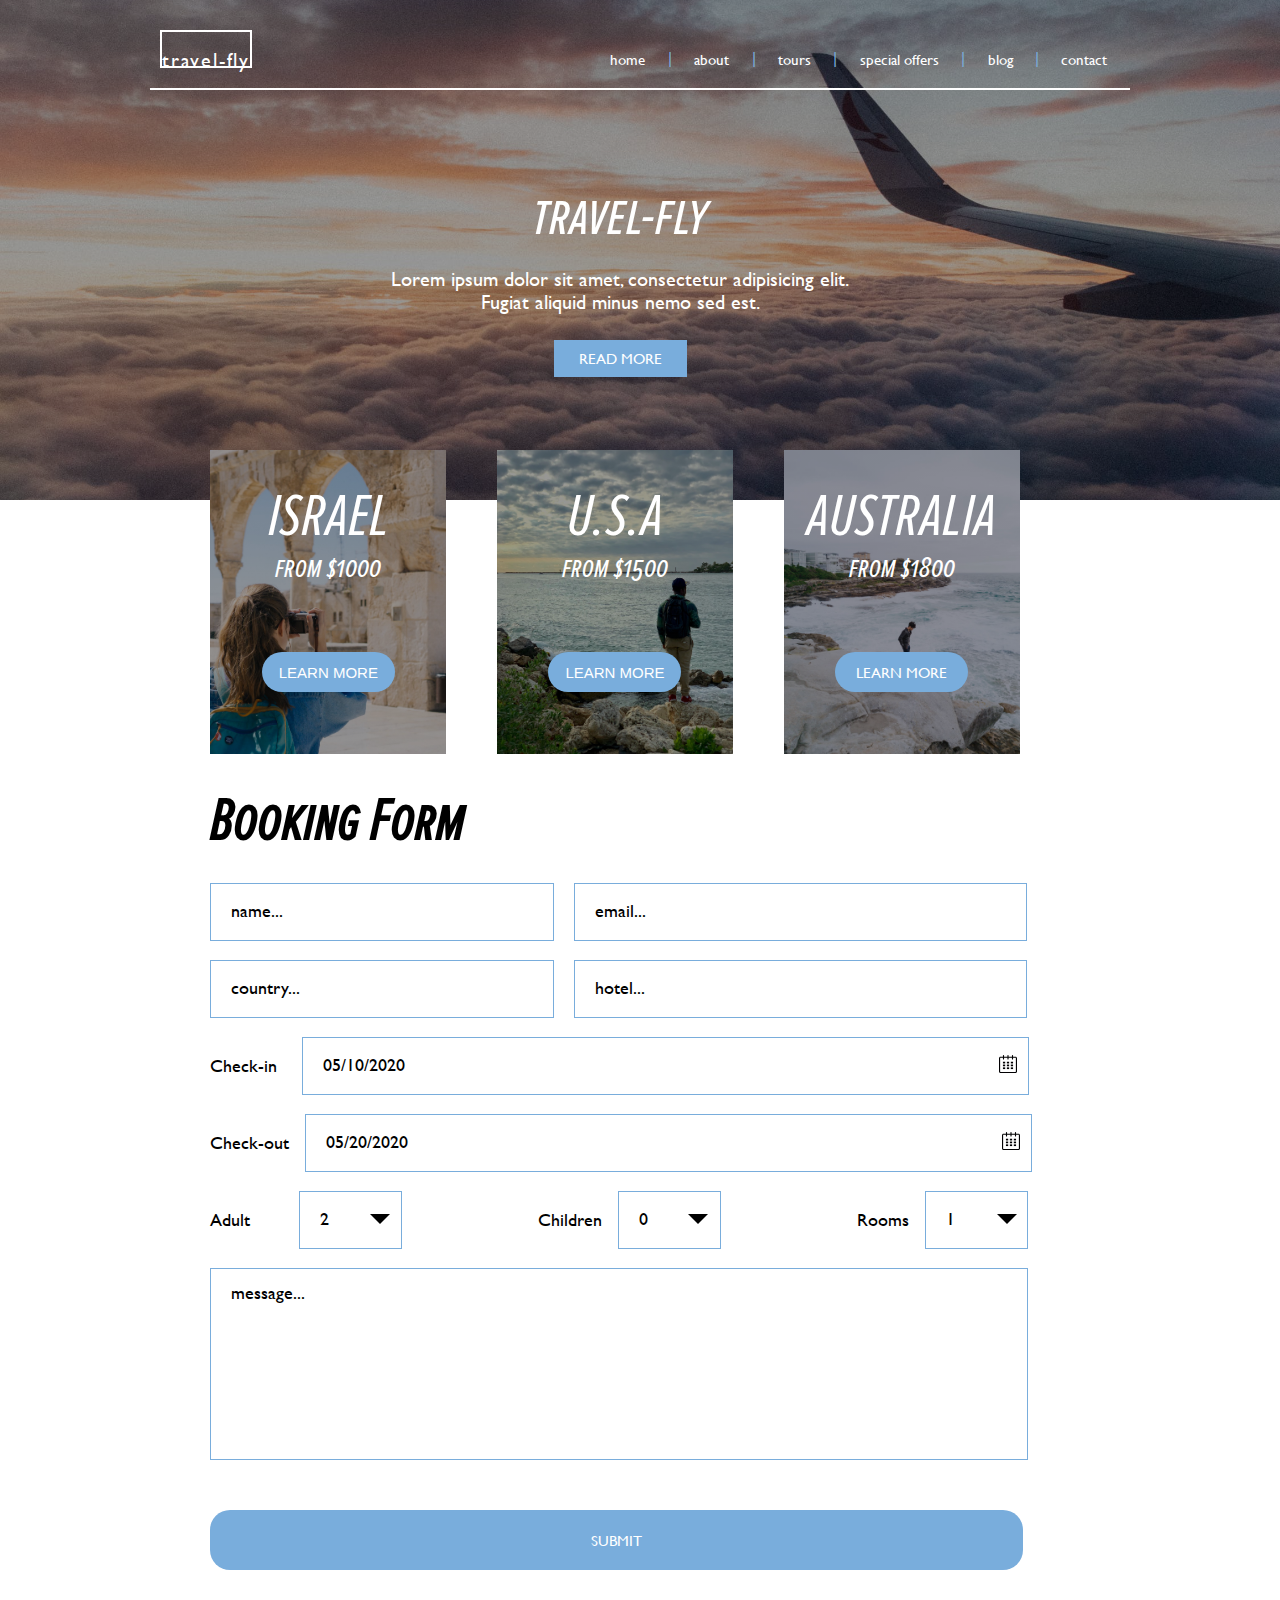
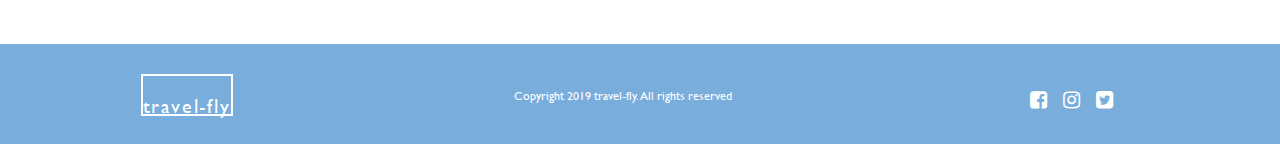
<file: index.html>
<!DOCTYPE html>
<html lang="en">
<head>
    <meta charset="UTF-8">
    <meta http-equiv="X-UA-Compatible" content="IE=edge">
    <meta name="viewport" content="width=device-width, initial-scale=1.0">
    <title>Home</title>
    <link rel="stylesheet" href="css/styles.css">
    <link rel="stylesheet" href="https://cdnjs.cloudflare.com/ajax/libs/font-awesome/4.7.0/css/font-awesome.min.css">
</head>
<body>
    <div class="hero">
        <nav>
            <div class="logo"><p>travel-fly</p></div>
            <div class="links">
                <a href="index.html">home</a><span class="line">  | </span><a href="about.html">about</a> <span class="line"> | </span> <a href="tours.html">tours</a> <span class="line"> | </span> <a href="#">special offers</a> <span class="line"> | </span> <a href="#">blog</a> <span class="line"> | </span> <a href="#">contact</a>
            </div>
        </nav>
        <div class="homeText">
        <p class="title">travel-fly</p>
        <p class="homesentence">Lorem ipsum dolor sit amet, consectetur adipisicing elit. 
            <br>Fugiat aliquid minus nemo sed est.</p>
        <a href="#" class="homeButton">READ MORE</a>
        </div>
    </div>
    <section class="promo-tours">
        <div class="promoIsrael">
            <p class="place">ISRAEL</p>
            <p class="price">from $1000</p>
            <a href="israel.html"><button class="tourButton">LEARN MORE</button></a>
        </div>
        <div class="promoUSA">
            <p class="place">U.S.A</p>
            <p class="price">from $1500</p>
            <a href="usa.html"><button class="tourButton">LEARN MORE</button></a>
        </div>
        <div class="promoAustralia">
            <p class="place">AUSTRALIA</p>
            <p class="price">from $1800</p>
            <a href="australia.html"><button class="tourButton">LEARN MORE</button></a>
        </div>
    </section>
    <section class="booking-form">
        <form class="form">
        <div>
        <h1>Booking Form</h1>
        </div>
        <div class="first-inputs">
            <div>
            <input class="inputname" type="text" placeholder="name...">
            </div>
            <div>
            <input class="inputemail" type="text" placeholder="email...">
            </div>
        </div>
        <br>
        <div class="first-inputs">
            <div>
            <input class="inputname" type="text" placeholder="country...">
            </div>
            <div>
            <input class="inputemail" type="text" placeholder="hotel...">
            </div>
        </div>
        <br>
        <div class="check">
            <div class="checkText">Check-in</div>
            <div>
                <input class="checkInput" type="text" placeholder="05/10/2020">
                <img src="images/calendar.svg" alt="">
                
            </div>
        </div>
        <br>
        <div class="checkout">
            <div class="checkoutText">Check-out</div>
            <div>
                <input class="checkoutInput" type="text" placeholder="05/20/2020">
                <img src="images/calendar.svg" alt="">
            </div>
        </div>
        <br>
        <div class="triple">
            <div class="adult">
            <div class="adultText">Adult</div>
            <input class="adultInput" type="text" placeholder="2">
            <img src="images/down-arrow.svg" alt="">
            </div>
            <div class="children">
                <div class="childrenText">Children</div>
                <input class="childrenInput" type="text" placeholder="0">
                <img src="images/down-arrow.svg" alt="">
                </div>
                <div class="rooms">
                    <div class="roomsText">Rooms</div>
                    <input class="roomsInput" type="text" placeholder="1">
                    <img src="images/down-arrow.svg" alt="">
                    </div>
        </div>
        <br>
        <div class="message">
            <input class="messageInput" type="text" placeholder="message...">
            </div>
            <div>
                <button class="submit">SUBMIT</button>
            </div>
        </form>
    </section>
    <footer>
        <div class="logofoot"><p>travel-fly</p></div>
        <div class="footerText">Copyright 2019 travel-fly.  All rights reserved</div>
        <div class="socials">
            <div class="facebook"><i class="fa fa-facebook-square"></i></div>
            <div class="instagram"><i class="fa fa-instagram"></i></div>
            <div class="twitter"><i class="fa fa-twitter-square"></i></div>
      
        </div>
        
    </footer>
</body>
</html>
</file>
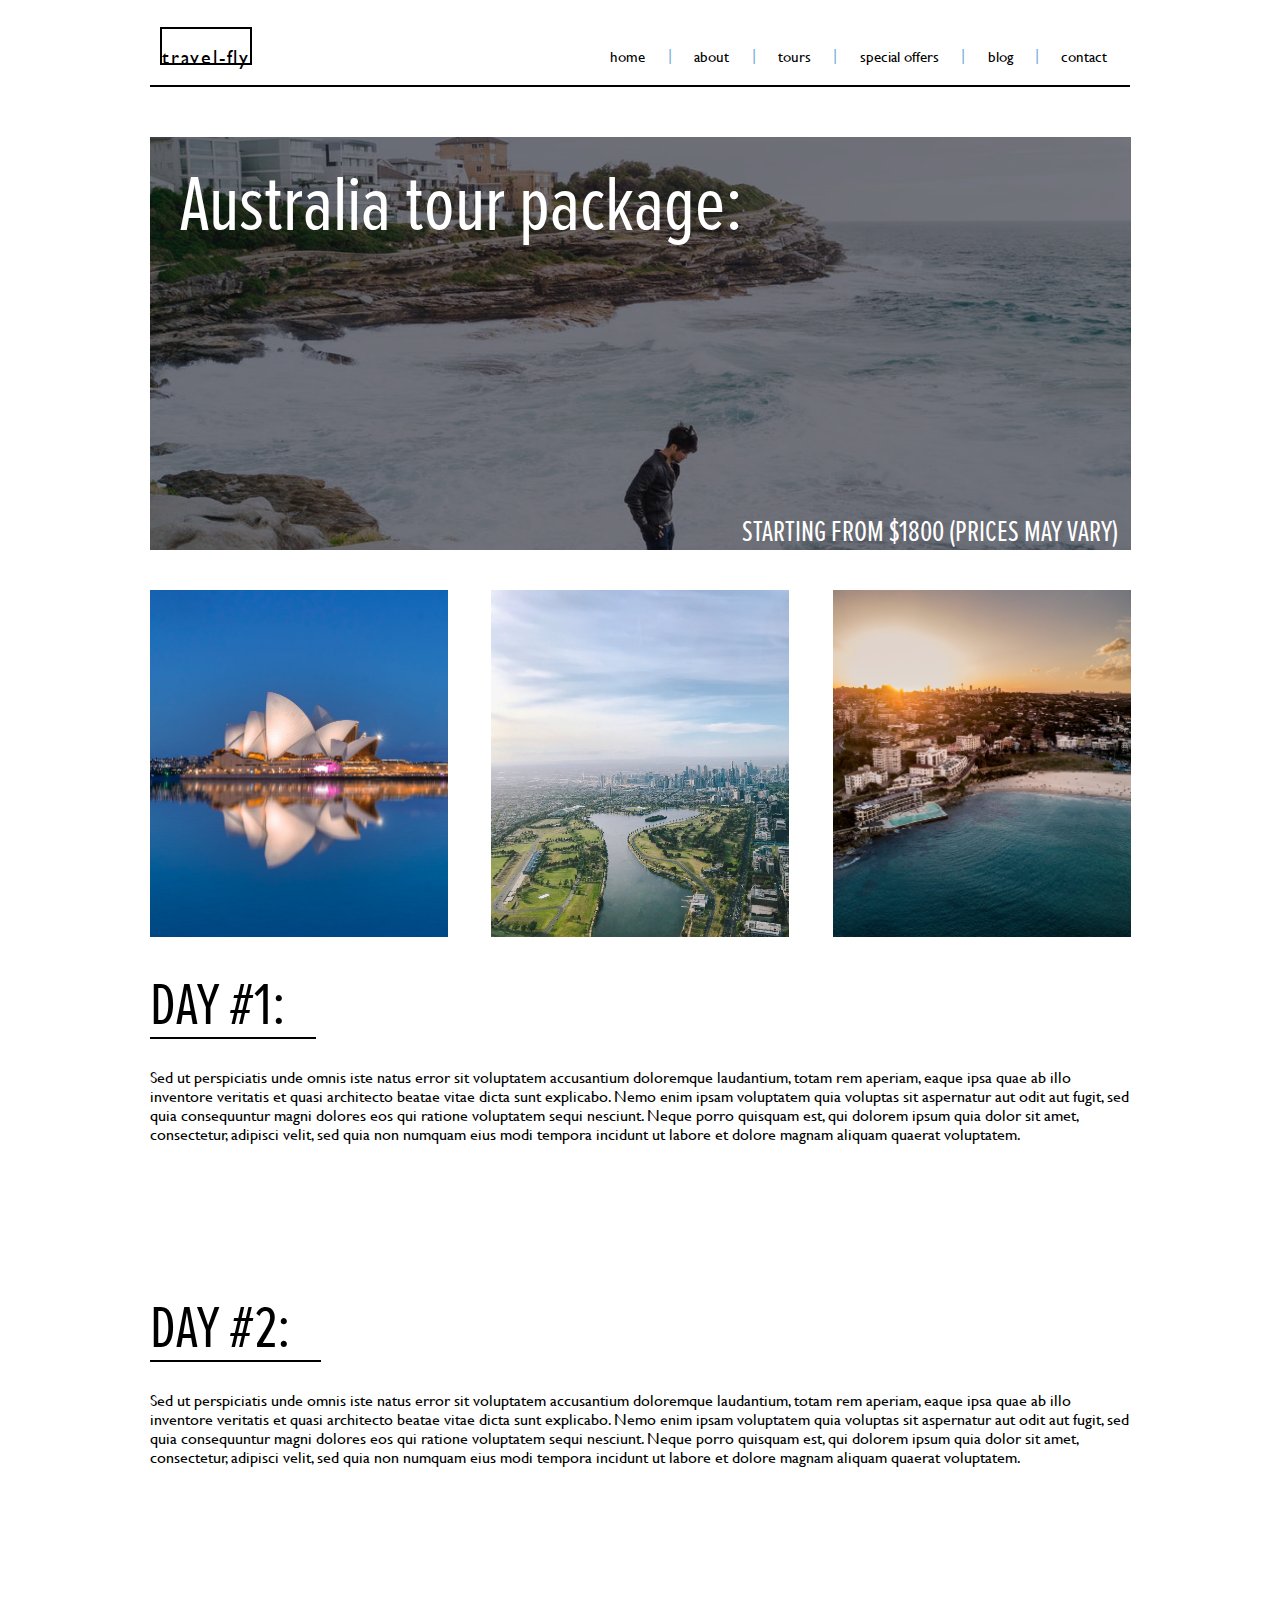
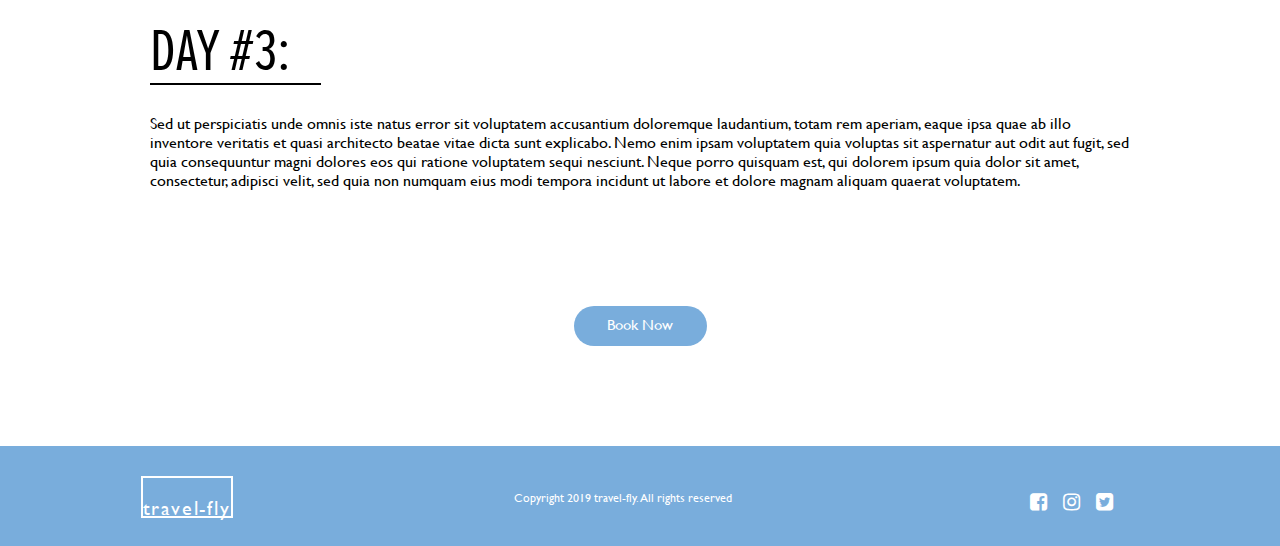
<file: australia.html>
<!DOCTYPE html>
<html lang="en">
<head>
    <meta charset="UTF-8">
    <meta http-equiv="X-UA-Compatible" content="IE=edge">
    <meta name="viewport" content="width=device-width, initial-scale=1.0">
    <title>Australia Tour</title>
    <link rel="stylesheet" href="css/styles.css">
    <link rel="stylesheet" href="https://cdnjs.cloudflare.com/ajax/libs/font-awesome/4.7.0/css/font-awesome.min.css">
</head>
<body>
    <nav class="navabout">
        <div class="logoabout"><p>travel-fly</p></div>
        <div class="linksabout">
            <a href="index.html">home</a><span class="linea">  | </span><a href="about.html">about</a> <span class="linea"> | </span> <a href="tours.html">tours</a> <span class="linea"> | </span> <a href="#">special offers</a> <span class="linea"> | </span> <a href="#">blog</a> <span class="linea"> | </span> <a href="#">contact</a>
        </div>
    </nav>

    <div class="alltours">

    <div class="australia">
        <span class="title">Australia tour package:</span>
        <span class="pricing">Starting From $1800 (prices may vary)</span>
    </div>

    <div class="threepics">
        <div class="ausOne"></div>
        <div class="ausTwo"></div>
        <div class="ausThree"></div>
    </div>

    <div class="dayText">
        <h1>Day #1:</h1>
        <p>Sed ut perspiciatis unde omnis iste natus error sit voluptatem accusantium doloremque laudantium, totam rem aperiam, eaque ipsa quae ab illo inventore veritatis et quasi architecto beatae vitae dicta sunt explicabo. Nemo enim ipsam voluptatem quia voluptas sit aspernatur aut odit aut fugit, sed quia consequuntur magni dolores eos qui ratione voluptatem sequi nesciunt. Neque porro quisquam est, qui dolorem ipsum quia dolor sit amet, consectetur, adipisci velit, sed quia non numquam eius modi tempora incidunt ut labore et dolore magnam aliquam quaerat voluptatem. </p>
    </div>
    <div class="dayText">
        <h1>Day #2:</h1>
        <p>Sed ut perspiciatis unde omnis iste natus error sit voluptatem accusantium doloremque laudantium, totam rem aperiam, eaque ipsa quae ab illo inventore veritatis et quasi architecto beatae vitae dicta sunt explicabo. Nemo enim ipsam voluptatem quia voluptas sit aspernatur aut odit aut fugit, sed quia consequuntur magni dolores eos qui ratione voluptatem sequi nesciunt. Neque porro quisquam est, qui dolorem ipsum quia dolor sit amet, consectetur, adipisci velit, sed quia non numquam eius modi tempora incidunt ut labore et dolore magnam aliquam quaerat voluptatem. </p>
    </div>
    <div class="dayText">
        <h1>Day #3:</h1>
        <p>Sed ut perspiciatis unde omnis iste natus error sit voluptatem accusantium doloremque laudantium, totam rem aperiam, eaque ipsa quae ab illo inventore veritatis et quasi architecto beatae vitae dicta sunt explicabo. Nemo enim ipsam voluptatem quia voluptas sit aspernatur aut odit aut fugit, sed quia consequuntur magni dolores eos qui ratione voluptatem sequi nesciunt. Neque porro quisquam est, qui dolorem ipsum quia dolor sit amet, consectetur, adipisci velit, sed quia non numquam eius modi tempora incidunt ut labore et dolore magnam aliquam quaerat voluptatem. </p>
    </div>
   
    <div class="toursBottomButton"><span class="buttonText">Book Now</span></div>

    </div>


    <footer>
        <div class="logofoot"><p>travel-fly</p></div>
        <div class="footerText">Copyright 2019 travel-fly.  All rights reserved</div>
        <div class="socials">
            <div class="facebook"><i class="fa fa-facebook-square"></i></div>
            <div class="instagram"><i class="fa fa-instagram"></i></div>
            <div class="twitter"><i class="fa fa-twitter-square"></i></div>
      
        </div>
        
    </footer>
</body>
</html>
</file>
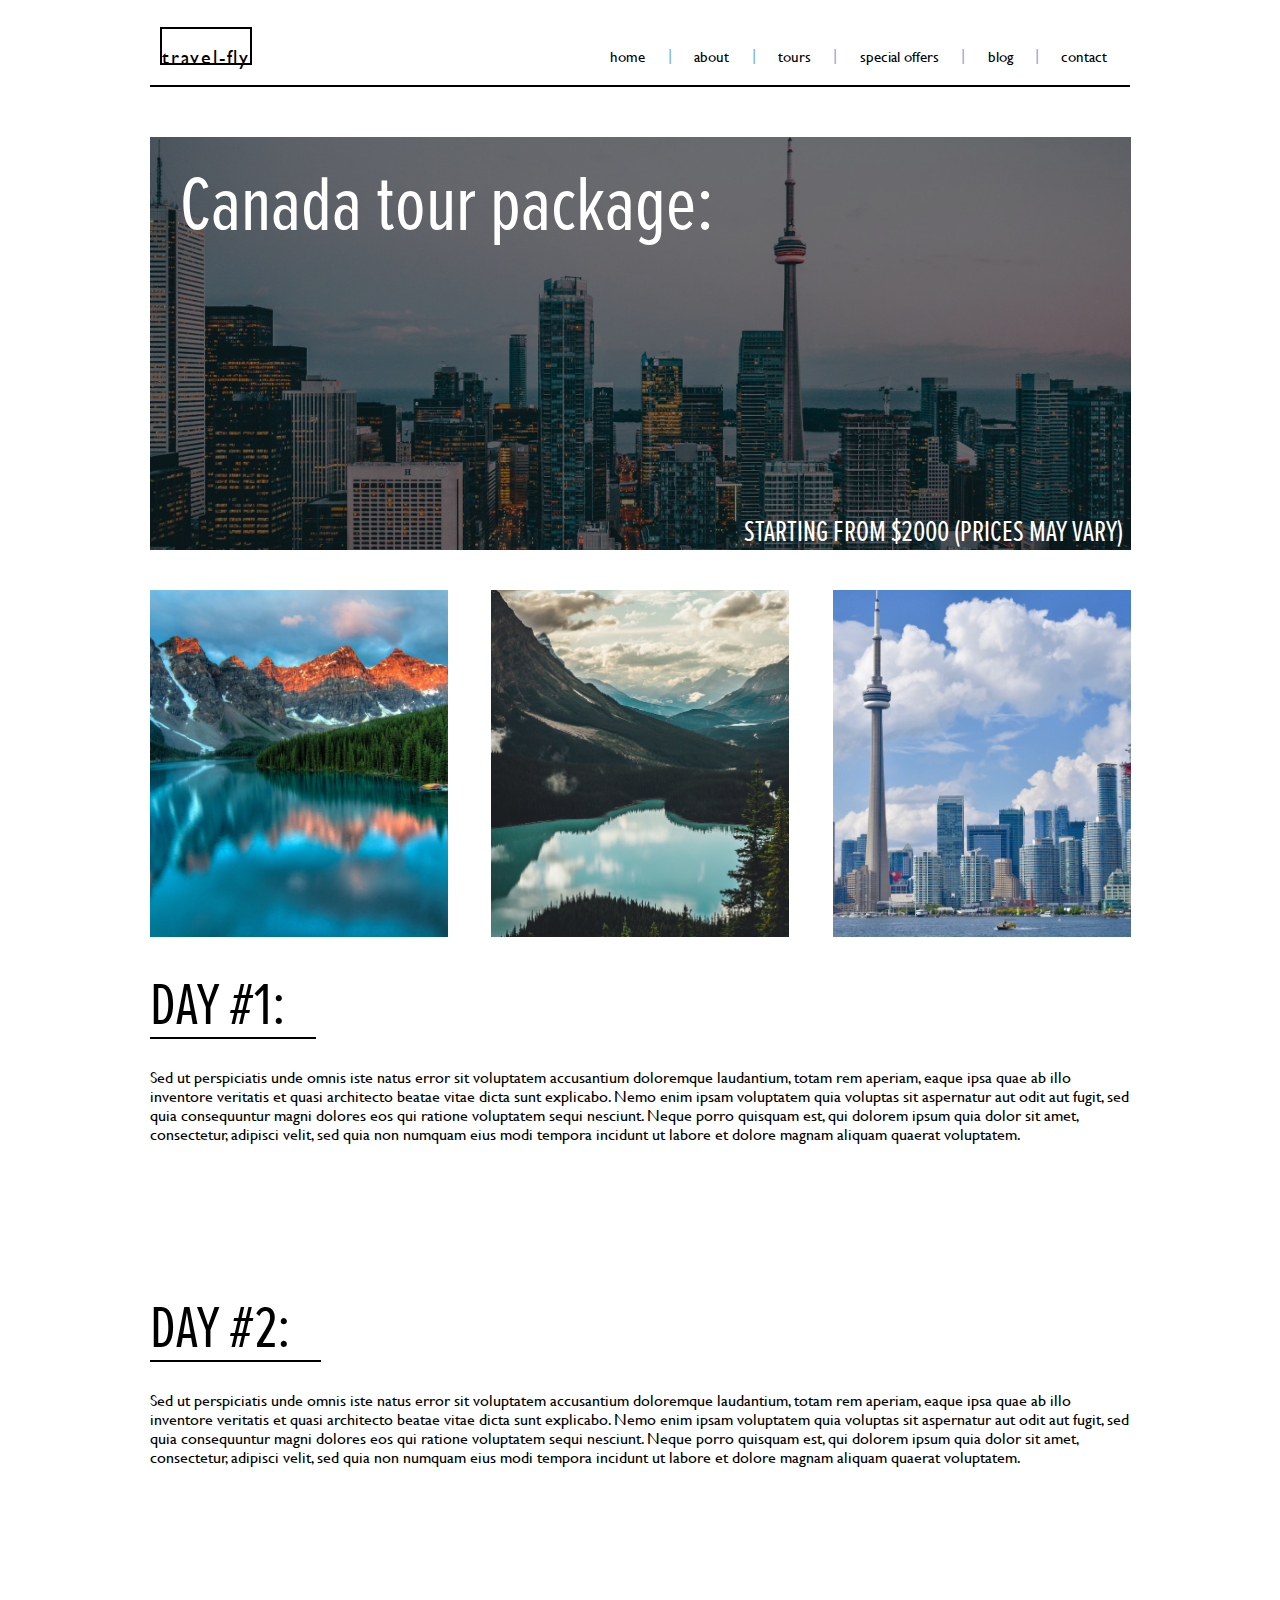
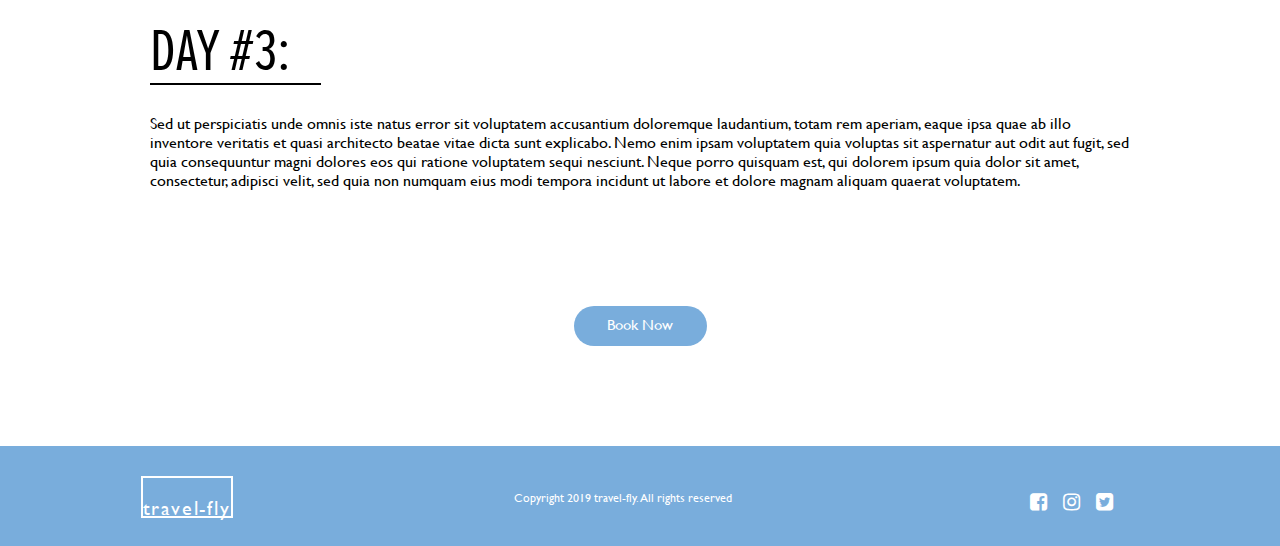
<file: canada.html>
<!DOCTYPE html>
<html lang="en">
<head>
    <meta charset="UTF-8">
    <meta http-equiv="X-UA-Compatible" content="IE=edge">
    <meta name="viewport" content="width=device-width, initial-scale=1.0">
    <title>Canada Tour</title>
    <link rel="stylesheet" href="css/styles.css">
    <link rel="stylesheet" href="https://cdnjs.cloudflare.com/ajax/libs/font-awesome/4.7.0/css/font-awesome.min.css">
</head>
<body>
    <nav class="navabout">
        <div class="logoabout"><p>travel-fly</p></div>
        <div class="linksabout">
            <a href="index.html">home</a><span class="linea">  | </span><a href="about.html">about</a> <span class="linea"> | </span> <a href="tours.html">tours</a> <span class="linea"> | </span> <a href="#">special offers</a> <span class="linea"> | </span> <a href="#">blog</a> <span class="linea"> | </span> <a href="#">contact</a>
        </div>
    </nav>

    <div class="alltours">

    <div class="canada">
        <span class="title">Canada tour package:</span>
        <span class="pricing">Starting From $2000 (prices may vary)</span>
    </div>

    <div class="threepics">
        <div class="canadaOne"></div>
        <div class="canadaTwo"></div>
        <div class="canadaThree"></div>
    </div>

    <div class="dayText">
        <h1>Day #1:</h1>
        <p>Sed ut perspiciatis unde omnis iste natus error sit voluptatem accusantium doloremque laudantium, totam rem aperiam, eaque ipsa quae ab illo inventore veritatis et quasi architecto beatae vitae dicta sunt explicabo. Nemo enim ipsam voluptatem quia voluptas sit aspernatur aut odit aut fugit, sed quia consequuntur magni dolores eos qui ratione voluptatem sequi nesciunt. Neque porro quisquam est, qui dolorem ipsum quia dolor sit amet, consectetur, adipisci velit, sed quia non numquam eius modi tempora incidunt ut labore et dolore magnam aliquam quaerat voluptatem. </p>
    </div>
    <div class="dayText">
        <h1>Day #2:</h1>
        <p>Sed ut perspiciatis unde omnis iste natus error sit voluptatem accusantium doloremque laudantium, totam rem aperiam, eaque ipsa quae ab illo inventore veritatis et quasi architecto beatae vitae dicta sunt explicabo. Nemo enim ipsam voluptatem quia voluptas sit aspernatur aut odit aut fugit, sed quia consequuntur magni dolores eos qui ratione voluptatem sequi nesciunt. Neque porro quisquam est, qui dolorem ipsum quia dolor sit amet, consectetur, adipisci velit, sed quia non numquam eius modi tempora incidunt ut labore et dolore magnam aliquam quaerat voluptatem. </p>
    </div>
    <div class="dayText">
        <h1>Day #3:</h1>
        <p>Sed ut perspiciatis unde omnis iste natus error sit voluptatem accusantium doloremque laudantium, totam rem aperiam, eaque ipsa quae ab illo inventore veritatis et quasi architecto beatae vitae dicta sunt explicabo. Nemo enim ipsam voluptatem quia voluptas sit aspernatur aut odit aut fugit, sed quia consequuntur magni dolores eos qui ratione voluptatem sequi nesciunt. Neque porro quisquam est, qui dolorem ipsum quia dolor sit amet, consectetur, adipisci velit, sed quia non numquam eius modi tempora incidunt ut labore et dolore magnam aliquam quaerat voluptatem. </p>
    </div>
   
    <div class="toursBottomButton"><span class="buttonText">Book Now</span></div>

    </div>


    <footer>
        <div class="logofoot"><p>travel-fly</p></div>
        <div class="footerText">Copyright 2019 travel-fly.  All rights reserved</div>
        <div class="socials">
            <div class="facebook"><i class="fa fa-facebook-square"></i></div>
            <div class="instagram"><i class="fa fa-instagram"></i></div>
            <div class="twitter"><i class="fa fa-twitter-square"></i></div>
      
        </div>
        
    </footer>
</body>
</html>
</file>
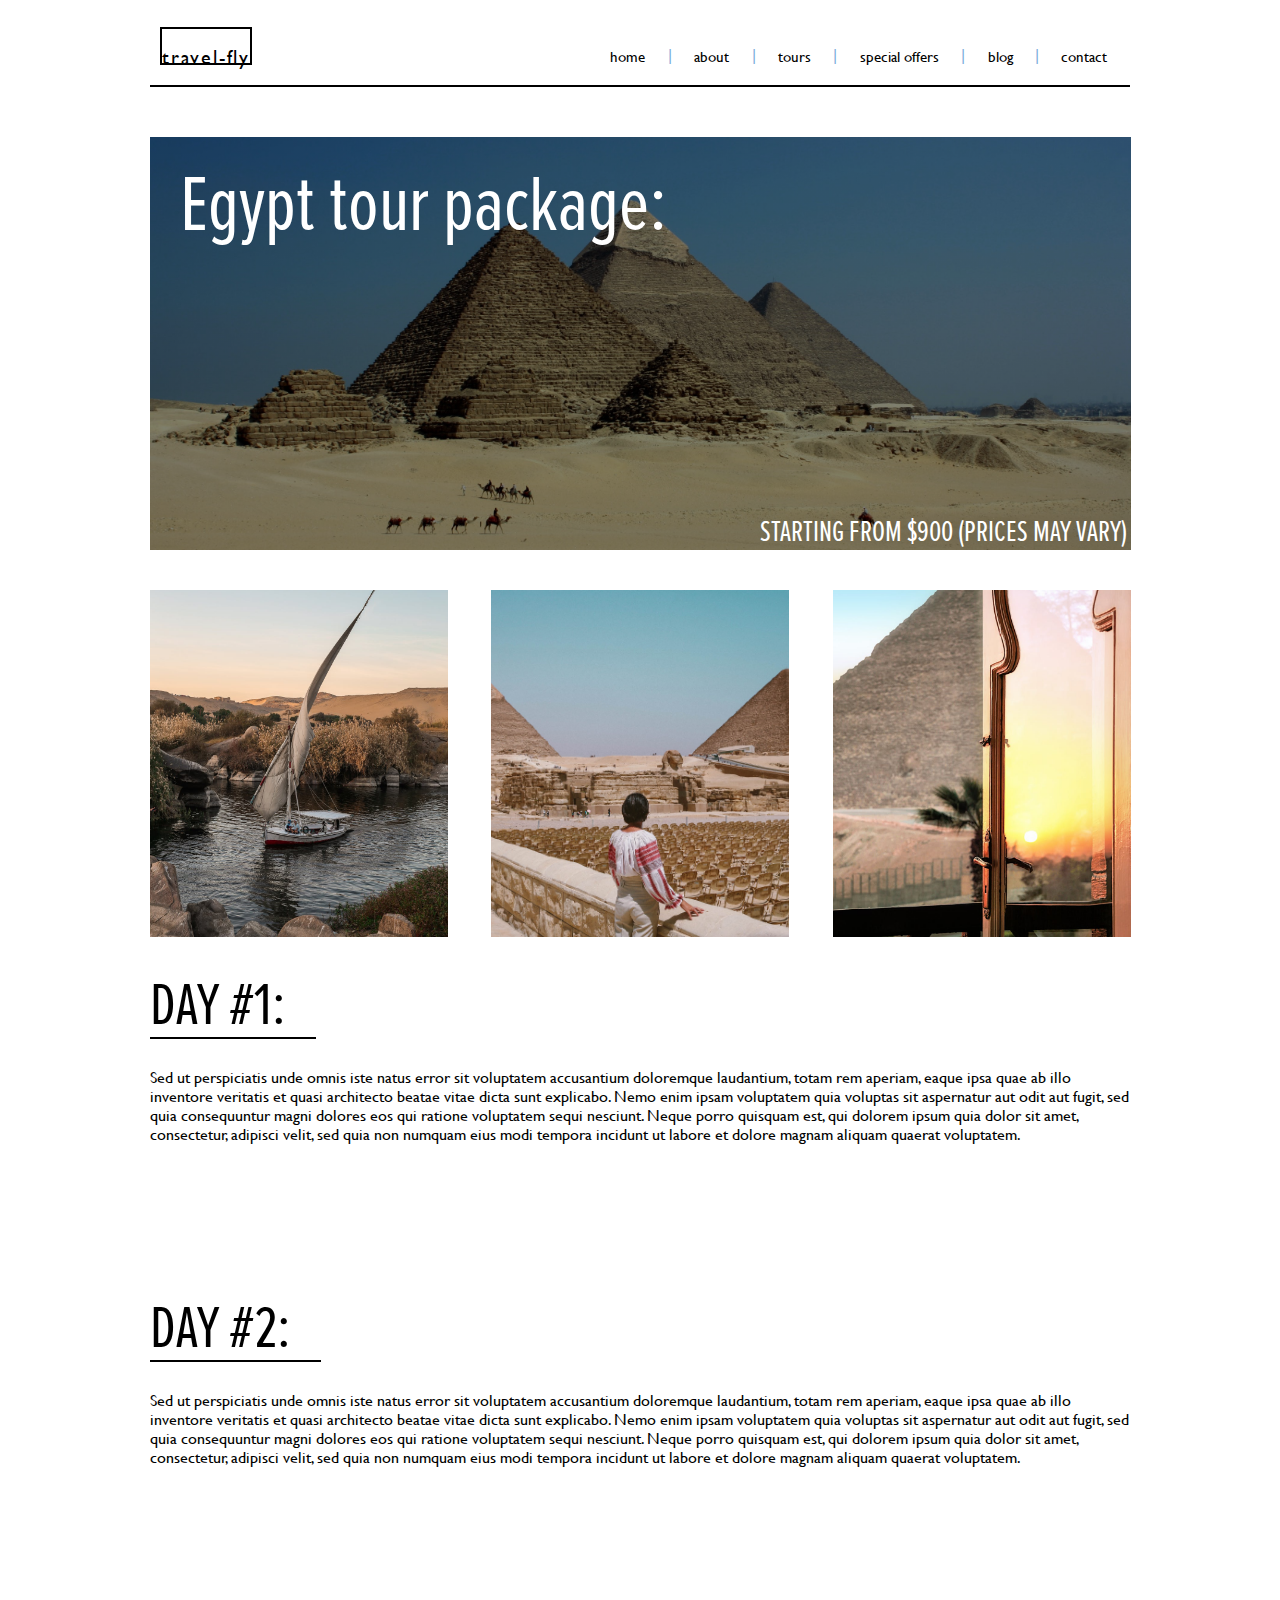
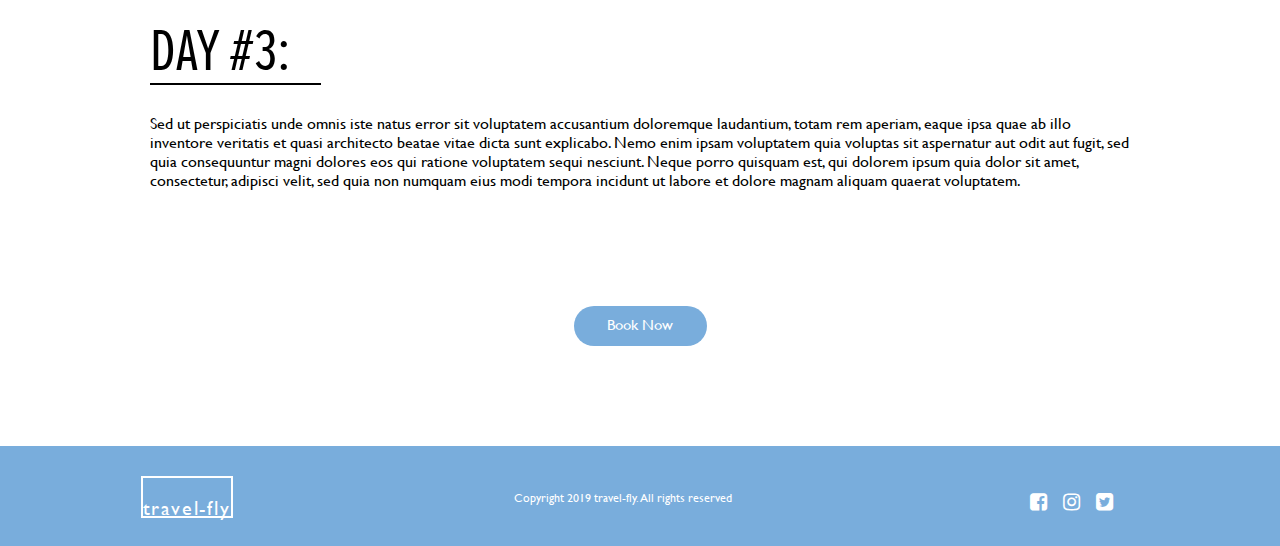
<file: egypt.html>
<!DOCTYPE html>
<html lang="en">
<head>
    <meta charset="UTF-8">
    <meta http-equiv="X-UA-Compatible" content="IE=edge">
    <meta name="viewport" content="width=device-width, initial-scale=1.0">
    <title>Egypt Tour</title>
    <link rel="stylesheet" href="css/styles.css">
    <link rel="stylesheet" href="https://cdnjs.cloudflare.com/ajax/libs/font-awesome/4.7.0/css/font-awesome.min.css">
</head>
<body>
    <nav class="navabout">
        <div class="logoabout"><p>travel-fly</p></div>
        <div class="linksabout">
            <a href="index.html">home</a><span class="linea">  | </span><a href="about.html">about</a> <span class="linea"> | </span> <a href="tours.html">tours</a> <span class="linea"> | </span> <a href="#">special offers</a> <span class="linea"> | </span> <a href="#">blog</a> <span class="linea"> | </span> <a href="#">contact</a>
        </div>
    </nav>

    <div class="alltours">

    <div class="egypt">
        <span class="title">Egypt tour package:</span>
        <span class="pricing">Starting From $900 (prices may vary)</span>
    </div>

    <div class="threepics">
        <div class="egyptOne"></div>
        <div class="egyptTwo"></div>
        <div class="egyptThree"></div>
    </div>

    <div class="dayText">
        <h1>Day #1:</h1>
        <p>Sed ut perspiciatis unde omnis iste natus error sit voluptatem accusantium doloremque laudantium, totam rem aperiam, eaque ipsa quae ab illo inventore veritatis et quasi architecto beatae vitae dicta sunt explicabo. Nemo enim ipsam voluptatem quia voluptas sit aspernatur aut odit aut fugit, sed quia consequuntur magni dolores eos qui ratione voluptatem sequi nesciunt. Neque porro quisquam est, qui dolorem ipsum quia dolor sit amet, consectetur, adipisci velit, sed quia non numquam eius modi tempora incidunt ut labore et dolore magnam aliquam quaerat voluptatem. </p>
    </div>
    <div class="dayText">
        <h1>Day #2:</h1>
        <p>Sed ut perspiciatis unde omnis iste natus error sit voluptatem accusantium doloremque laudantium, totam rem aperiam, eaque ipsa quae ab illo inventore veritatis et quasi architecto beatae vitae dicta sunt explicabo. Nemo enim ipsam voluptatem quia voluptas sit aspernatur aut odit aut fugit, sed quia consequuntur magni dolores eos qui ratione voluptatem sequi nesciunt. Neque porro quisquam est, qui dolorem ipsum quia dolor sit amet, consectetur, adipisci velit, sed quia non numquam eius modi tempora incidunt ut labore et dolore magnam aliquam quaerat voluptatem. </p>
    </div>
    <div class="dayText">
        <h1>Day #3:</h1>
        <p>Sed ut perspiciatis unde omnis iste natus error sit voluptatem accusantium doloremque laudantium, totam rem aperiam, eaque ipsa quae ab illo inventore veritatis et quasi architecto beatae vitae dicta sunt explicabo. Nemo enim ipsam voluptatem quia voluptas sit aspernatur aut odit aut fugit, sed quia consequuntur magni dolores eos qui ratione voluptatem sequi nesciunt. Neque porro quisquam est, qui dolorem ipsum quia dolor sit amet, consectetur, adipisci velit, sed quia non numquam eius modi tempora incidunt ut labore et dolore magnam aliquam quaerat voluptatem. </p>
    </div>
   
    <div class="toursBottomButton"><span class="buttonText">Book Now</span></div>

    </div>


    <footer>
        <div class="logofoot"><p>travel-fly</p></div>
        <div class="footerText">Copyright 2019 travel-fly.  All rights reserved</div>
        <div class="socials">
            <div class="facebook"><i class="fa fa-facebook-square"></i></div>
            <div class="instagram"><i class="fa fa-instagram"></i></div>
            <div class="twitter"><i class="fa fa-twitter-square"></i></div>
      
        </div>
        
    </footer>
</body>
</html>
</file>
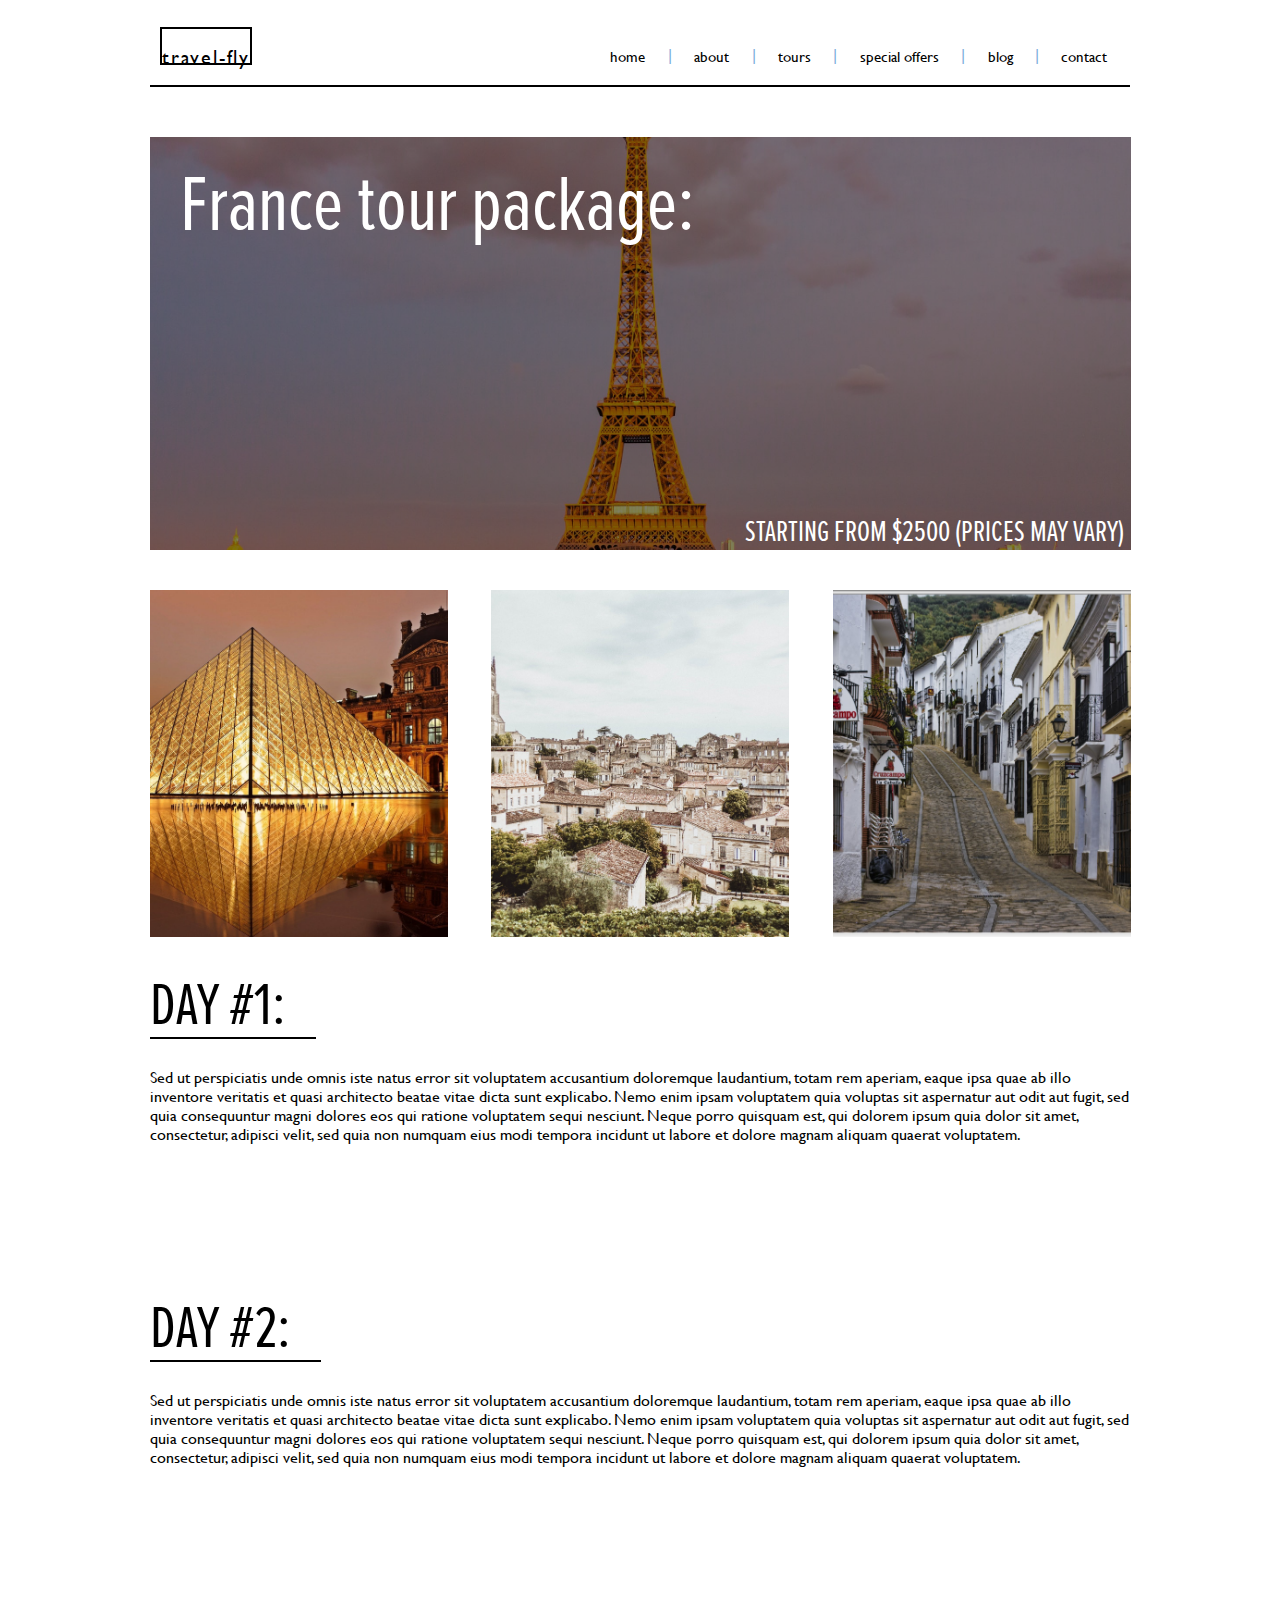
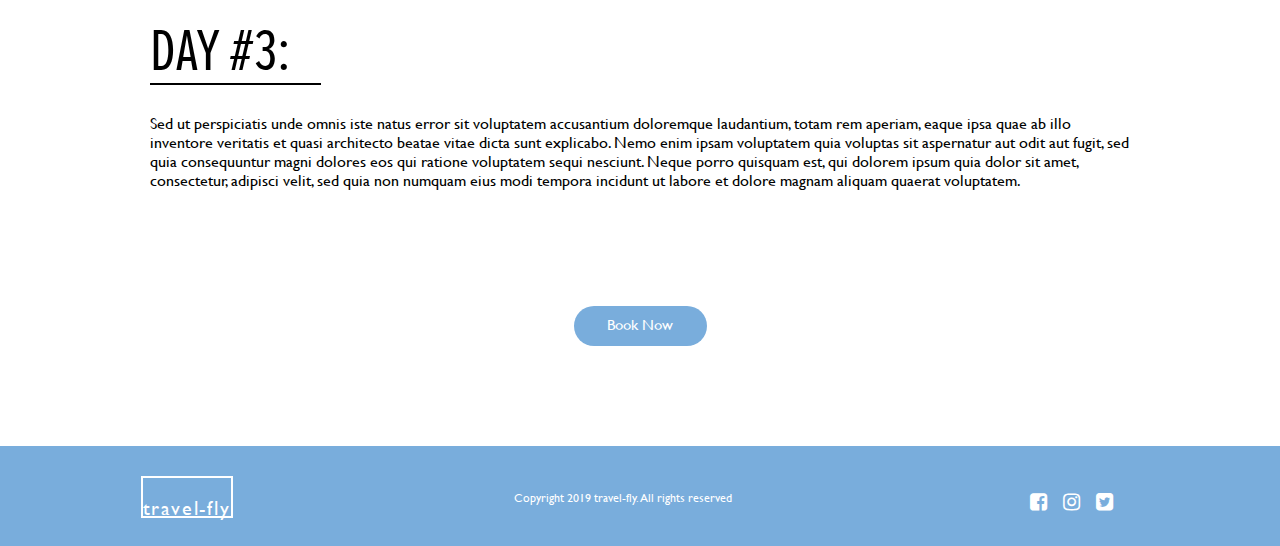
<file: france.html>
<!DOCTYPE html>
<html lang="en">
<head>
    <meta charset="UTF-8">
    <meta http-equiv="X-UA-Compatible" content="IE=edge">
    <meta name="viewport" content="width=device-width, initial-scale=1.0">
    <title>France Tour</title>
    <link rel="stylesheet" href="css/styles.css">
    <link rel="stylesheet" href="https://cdnjs.cloudflare.com/ajax/libs/font-awesome/4.7.0/css/font-awesome.min.css">
</head>
<body>
    <nav class="navabout">
        <div class="logoabout"><p>travel-fly</p></div>
        <div class="linksabout">
            <a href="index.html">home</a><span class="linea">  | </span><a href="about.html">about</a> <span class="linea"> | </span> <a href="tours.html">tours</a> <span class="linea"> | </span> <a href="#">special offers</a> <span class="linea"> | </span> <a href="#">blog</a> <span class="linea"> | </span> <a href="#">contact</a>
        </div>
    </nav>

    <div class="alltours">

    <div class="france">
        <span class="title">France tour package:</span>
        <span class="pricing">Starting From $2500 (prices may vary)</span>
    </div>

    <div class="threepics">
        <div class="franceOne"></div>
        <div class="franceTwo"></div>
        <div class="franceThree"></div>
    </div>

    <div class="dayText">
        <h1>Day #1:</h1>
        <p>Sed ut perspiciatis unde omnis iste natus error sit voluptatem accusantium doloremque laudantium, totam rem aperiam, eaque ipsa quae ab illo inventore veritatis et quasi architecto beatae vitae dicta sunt explicabo. Nemo enim ipsam voluptatem quia voluptas sit aspernatur aut odit aut fugit, sed quia consequuntur magni dolores eos qui ratione voluptatem sequi nesciunt. Neque porro quisquam est, qui dolorem ipsum quia dolor sit amet, consectetur, adipisci velit, sed quia non numquam eius modi tempora incidunt ut labore et dolore magnam aliquam quaerat voluptatem. </p>
    </div>
    <div class="dayText">
        <h1>Day #2:</h1>
        <p>Sed ut perspiciatis unde omnis iste natus error sit voluptatem accusantium doloremque laudantium, totam rem aperiam, eaque ipsa quae ab illo inventore veritatis et quasi architecto beatae vitae dicta sunt explicabo. Nemo enim ipsam voluptatem quia voluptas sit aspernatur aut odit aut fugit, sed quia consequuntur magni dolores eos qui ratione voluptatem sequi nesciunt. Neque porro quisquam est, qui dolorem ipsum quia dolor sit amet, consectetur, adipisci velit, sed quia non numquam eius modi tempora incidunt ut labore et dolore magnam aliquam quaerat voluptatem. </p>
    </div>
    <div class="dayText">
        <h1>Day #3:</h1>
        <p>Sed ut perspiciatis unde omnis iste natus error sit voluptatem accusantium doloremque laudantium, totam rem aperiam, eaque ipsa quae ab illo inventore veritatis et quasi architecto beatae vitae dicta sunt explicabo. Nemo enim ipsam voluptatem quia voluptas sit aspernatur aut odit aut fugit, sed quia consequuntur magni dolores eos qui ratione voluptatem sequi nesciunt. Neque porro quisquam est, qui dolorem ipsum quia dolor sit amet, consectetur, adipisci velit, sed quia non numquam eius modi tempora incidunt ut labore et dolore magnam aliquam quaerat voluptatem. </p>
    </div>
   
    <div class="toursBottomButton"><span class="buttonText">Book Now</span></div>

    </div>


    <footer>
        <div class="logofoot"><p>travel-fly</p></div>
        <div class="footerText">Copyright 2019 travel-fly.  All rights reserved</div>
        <div class="socials">
            <div class="facebook"><i class="fa fa-facebook-square"></i></div>
            <div class="instagram"><i class="fa fa-instagram"></i></div>
            <div class="twitter"><i class="fa fa-twitter-square"></i></div>
      
        </div>
        
    </footer>
</body>
</html>
</file>
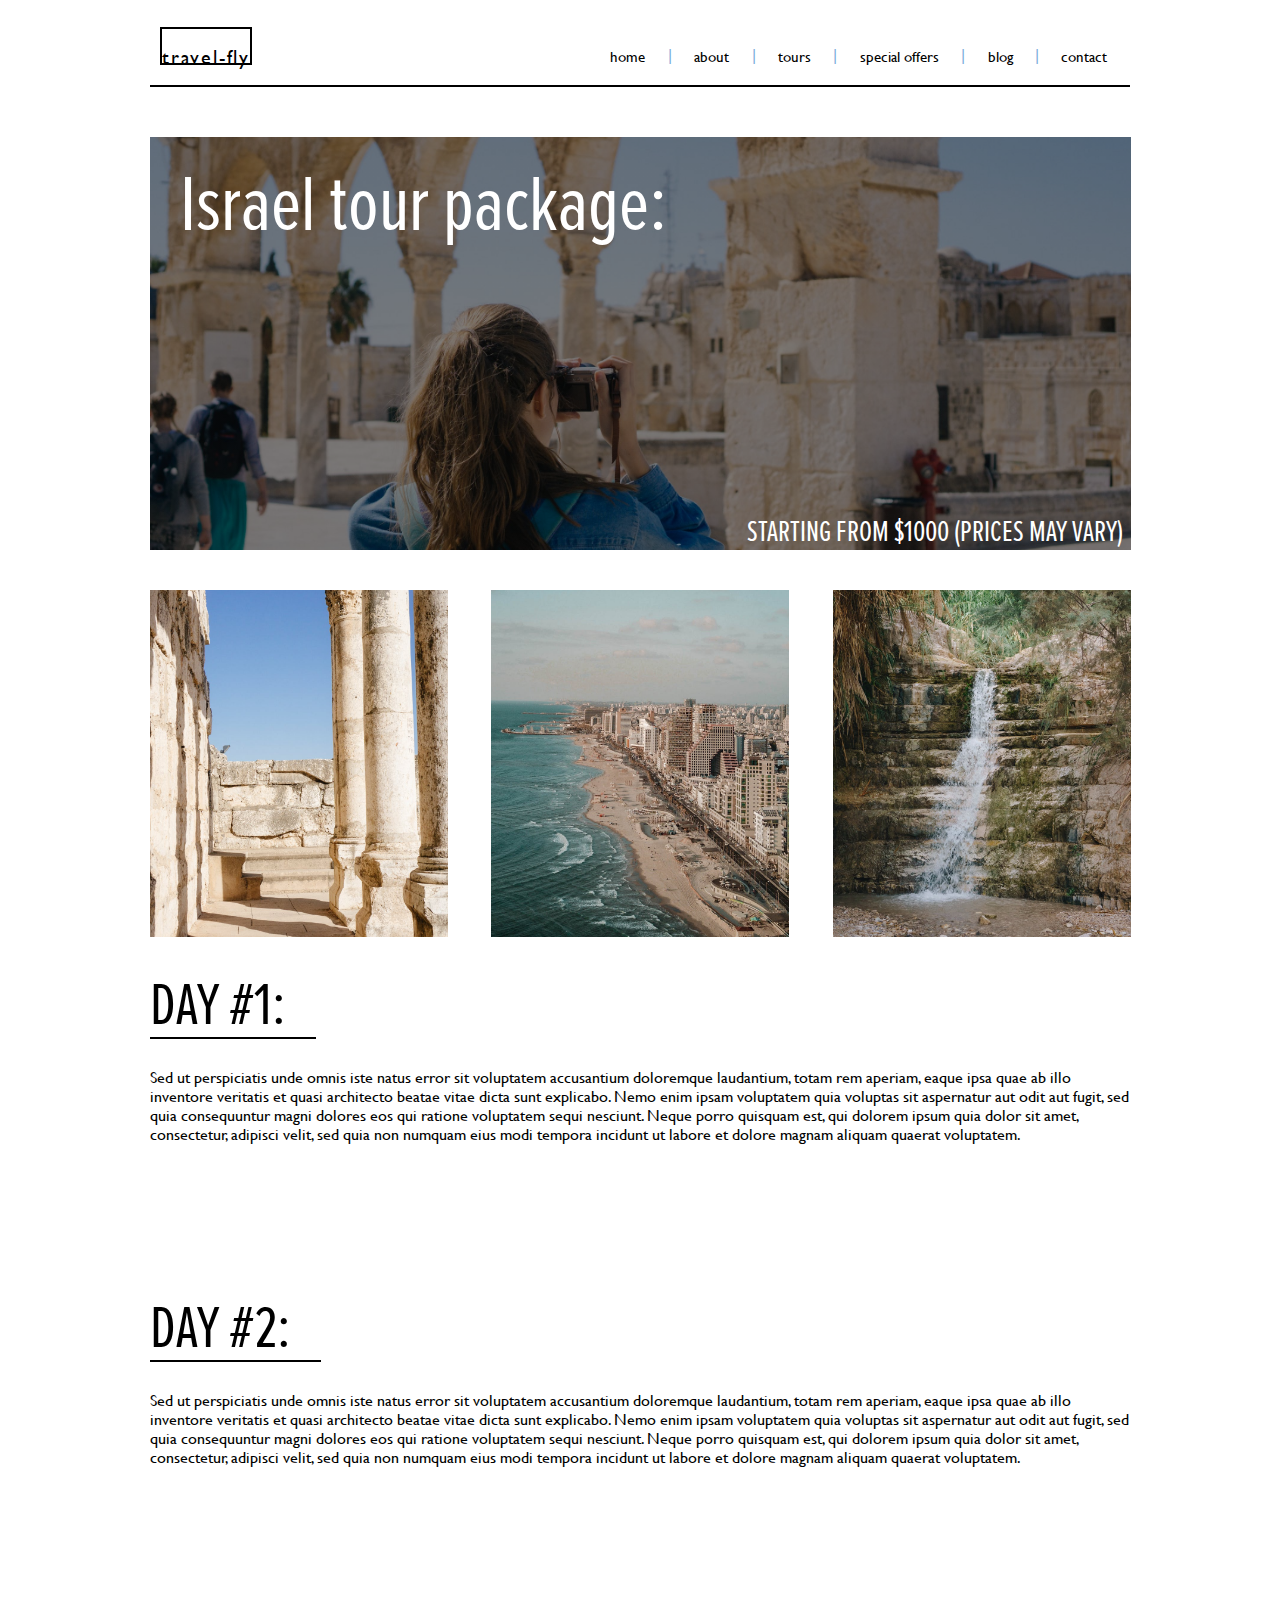
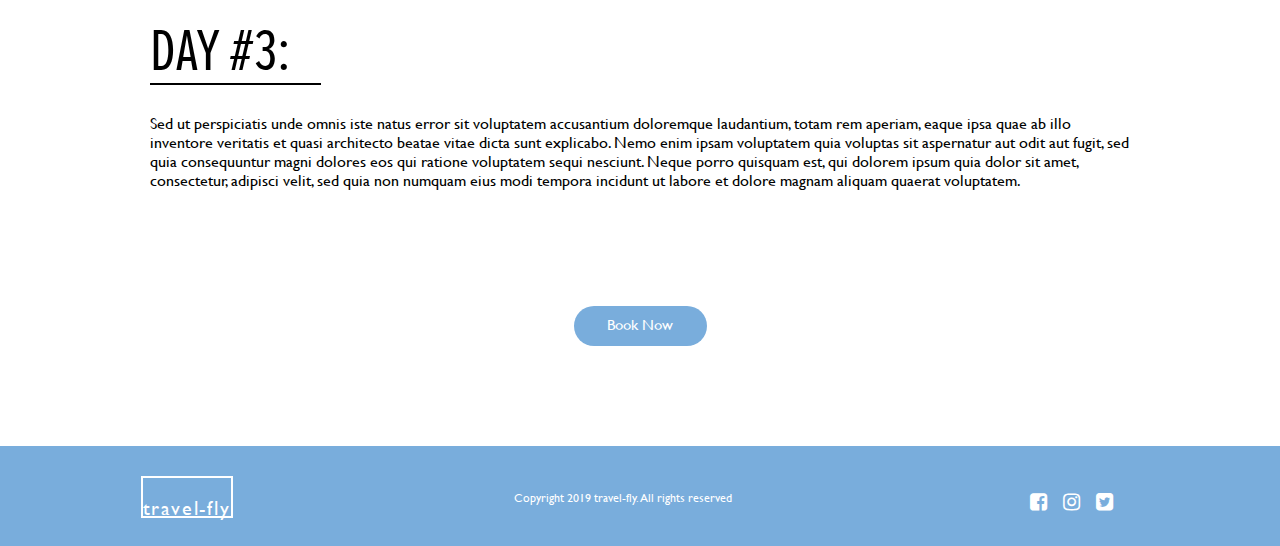
<file: israel.html>
<!DOCTYPE html>
<html lang="en">
<head>
    <meta charset="UTF-8">
    <meta http-equiv="X-UA-Compatible" content="IE=edge">
    <meta name="viewport" content="width=device-width, initial-scale=1.0">
    <title>Israel Tour</title>
    <link rel="stylesheet" href="css/styles.css">
    <link rel="stylesheet" href="https://cdnjs.cloudflare.com/ajax/libs/font-awesome/4.7.0/css/font-awesome.min.css">
</head>
<body>
    <nav class="navabout">
        <div class="logoabout"><p>travel-fly</p></div>
        <div class="linksabout">
            <a href="index.html">home</a><span class="linea">  | </span><a href="about.html">about</a> <span class="linea"> | </span> <a href="tours.html">tours</a> <span class="linea"> | </span> <a href="#">special offers</a> <span class="linea"> | </span> <a href="#">blog</a> <span class="linea"> | </span> <a href="#">contact</a>
        </div>
    </nav>

    <div class="alltours">

    <div class="israel">
        <span class="title">Israel tour package:</span>
        <span class="pricing">Starting From $1000 (prices may vary)</span>
    </div>

    <div class="threepics">
        <div class="israelOne"></div>
        <div class="israelTwo"></div>
        <div class="israelThree"></div>
    </div>

    <div class="dayText">
        <h1>Day #1:</h1>
        <p>Sed ut perspiciatis unde omnis iste natus error sit voluptatem accusantium doloremque laudantium, totam rem aperiam, eaque ipsa quae ab illo inventore veritatis et quasi architecto beatae vitae dicta sunt explicabo. Nemo enim ipsam voluptatem quia voluptas sit aspernatur aut odit aut fugit, sed quia consequuntur magni dolores eos qui ratione voluptatem sequi nesciunt. Neque porro quisquam est, qui dolorem ipsum quia dolor sit amet, consectetur, adipisci velit, sed quia non numquam eius modi tempora incidunt ut labore et dolore magnam aliquam quaerat voluptatem. </p>
    </div>
    <div class="dayText">
        <h1>Day #2:</h1>
        <p>Sed ut perspiciatis unde omnis iste natus error sit voluptatem accusantium doloremque laudantium, totam rem aperiam, eaque ipsa quae ab illo inventore veritatis et quasi architecto beatae vitae dicta sunt explicabo. Nemo enim ipsam voluptatem quia voluptas sit aspernatur aut odit aut fugit, sed quia consequuntur magni dolores eos qui ratione voluptatem sequi nesciunt. Neque porro quisquam est, qui dolorem ipsum quia dolor sit amet, consectetur, adipisci velit, sed quia non numquam eius modi tempora incidunt ut labore et dolore magnam aliquam quaerat voluptatem. </p>
    </div>
    <div class="dayText">
        <h1>Day #3:</h1>
        <p>Sed ut perspiciatis unde omnis iste natus error sit voluptatem accusantium doloremque laudantium, totam rem aperiam, eaque ipsa quae ab illo inventore veritatis et quasi architecto beatae vitae dicta sunt explicabo. Nemo enim ipsam voluptatem quia voluptas sit aspernatur aut odit aut fugit, sed quia consequuntur magni dolores eos qui ratione voluptatem sequi nesciunt. Neque porro quisquam est, qui dolorem ipsum quia dolor sit amet, consectetur, adipisci velit, sed quia non numquam eius modi tempora incidunt ut labore et dolore magnam aliquam quaerat voluptatem. </p>
    </div>
   
    <div class="toursBottomButton"><span class="buttonText">Book Now</span></div>

    </div>


    <footer>
        <div class="logofoot"><p>travel-fly</p></div>
        <div class="footerText">Copyright 2019 travel-fly.  All rights reserved</div>
        <div class="socials">
            <div class="facebook"><i class="fa fa-facebook-square"></i></div>
            <div class="instagram"><i class="fa fa-instagram"></i></div>
            <div class="twitter"><i class="fa fa-twitter-square"></i></div>
      
        </div>
        
    </footer>
</body>
</html>
</file>
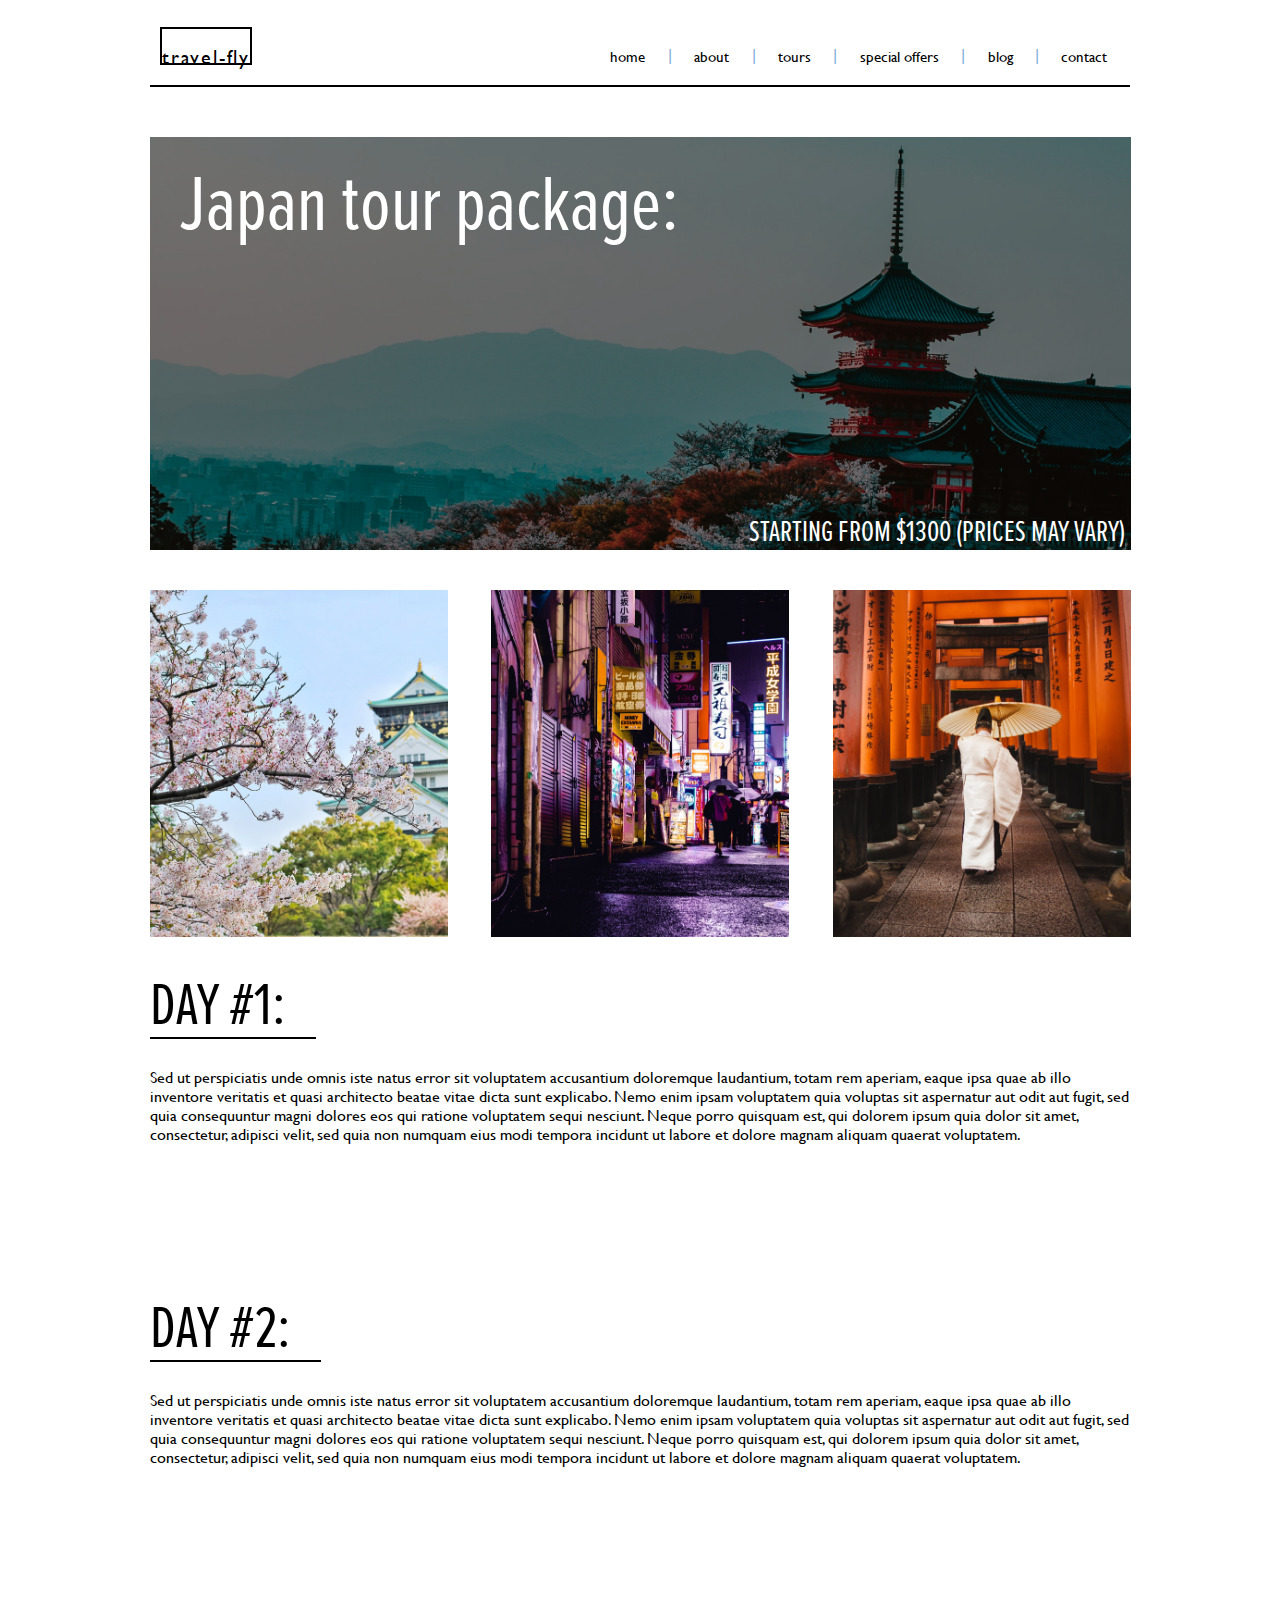
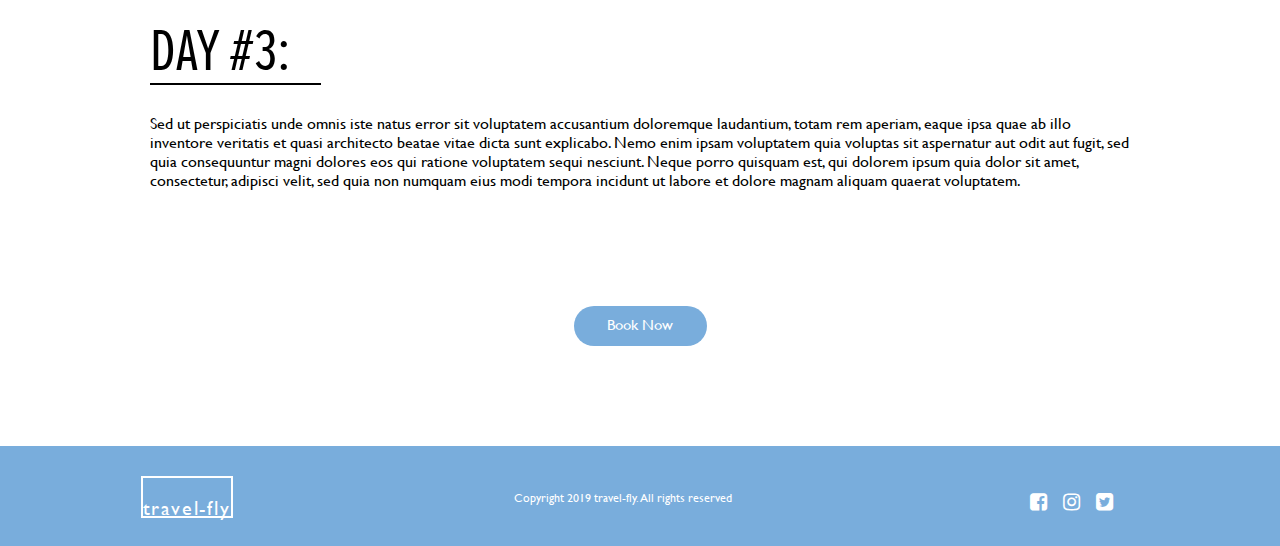
<file: japan.html>
<!DOCTYPE html>
<html lang="en">
<head>
    <meta charset="UTF-8">
    <meta http-equiv="X-UA-Compatible" content="IE=edge">
    <meta name="viewport" content="width=device-width, initial-scale=1.0">
    <title>Egypt Tour</title>
    <link rel="stylesheet" href="css/styles.css">
    <link rel="stylesheet" href="https://cdnjs.cloudflare.com/ajax/libs/font-awesome/4.7.0/css/font-awesome.min.css">
</head>
<body>
    <nav class="navabout">
        <div class="logoabout"><p>travel-fly</p></div>
        <div class="linksabout">
            <a href="index.html">home</a><span class="linea">  | </span><a href="about.html">about</a> <span class="linea"> | </span> <a href="tours.html">tours</a> <span class="linea"> | </span> <a href="#">special offers</a> <span class="linea"> | </span> <a href="#">blog</a> <span class="linea"> | </span> <a href="#">contact</a>
        </div>
    </nav>

    <div class="alltours">

    <div class="japan">
        <span class="title">Japan tour package:</span>
        <span class="pricing">Starting From $1300 (prices may vary)</span>
    </div>

    <div class="threepics">
        <div class="japanOne"></div>
        <div class="japanTwo"></div>
        <div class="japanThree"></div>
    </div>

    <div class="dayText">
        <h1>Day #1:</h1>
        <p>Sed ut perspiciatis unde omnis iste natus error sit voluptatem accusantium doloremque laudantium, totam rem aperiam, eaque ipsa quae ab illo inventore veritatis et quasi architecto beatae vitae dicta sunt explicabo. Nemo enim ipsam voluptatem quia voluptas sit aspernatur aut odit aut fugit, sed quia consequuntur magni dolores eos qui ratione voluptatem sequi nesciunt. Neque porro quisquam est, qui dolorem ipsum quia dolor sit amet, consectetur, adipisci velit, sed quia non numquam eius modi tempora incidunt ut labore et dolore magnam aliquam quaerat voluptatem. </p>
    </div>
    <div class="dayText">
        <h1>Day #2:</h1>
        <p>Sed ut perspiciatis unde omnis iste natus error sit voluptatem accusantium doloremque laudantium, totam rem aperiam, eaque ipsa quae ab illo inventore veritatis et quasi architecto beatae vitae dicta sunt explicabo. Nemo enim ipsam voluptatem quia voluptas sit aspernatur aut odit aut fugit, sed quia consequuntur magni dolores eos qui ratione voluptatem sequi nesciunt. Neque porro quisquam est, qui dolorem ipsum quia dolor sit amet, consectetur, adipisci velit, sed quia non numquam eius modi tempora incidunt ut labore et dolore magnam aliquam quaerat voluptatem. </p>
    </div>
    <div class="dayText">
        <h1>Day #3:</h1>
        <p>Sed ut perspiciatis unde omnis iste natus error sit voluptatem accusantium doloremque laudantium, totam rem aperiam, eaque ipsa quae ab illo inventore veritatis et quasi architecto beatae vitae dicta sunt explicabo. Nemo enim ipsam voluptatem quia voluptas sit aspernatur aut odit aut fugit, sed quia consequuntur magni dolores eos qui ratione voluptatem sequi nesciunt. Neque porro quisquam est, qui dolorem ipsum quia dolor sit amet, consectetur, adipisci velit, sed quia non numquam eius modi tempora incidunt ut labore et dolore magnam aliquam quaerat voluptatem. </p>
    </div>
   
    <div class="toursBottomButton"><span class="buttonText">Book Now</span></div>

    </div>


    <footer>
        <div class="logofoot"><p>travel-fly</p></div>
        <div class="footerText">Copyright 2019 travel-fly.  All rights reserved</div>
        <div class="socials">
            <div class="facebook"><i class="fa fa-facebook-square"></i></div>
            <div class="instagram"><i class="fa fa-instagram"></i></div>
            <div class="twitter"><i class="fa fa-twitter-square"></i></div>
      
        </div>
        
    </footer>
</body>
</html>
</file>
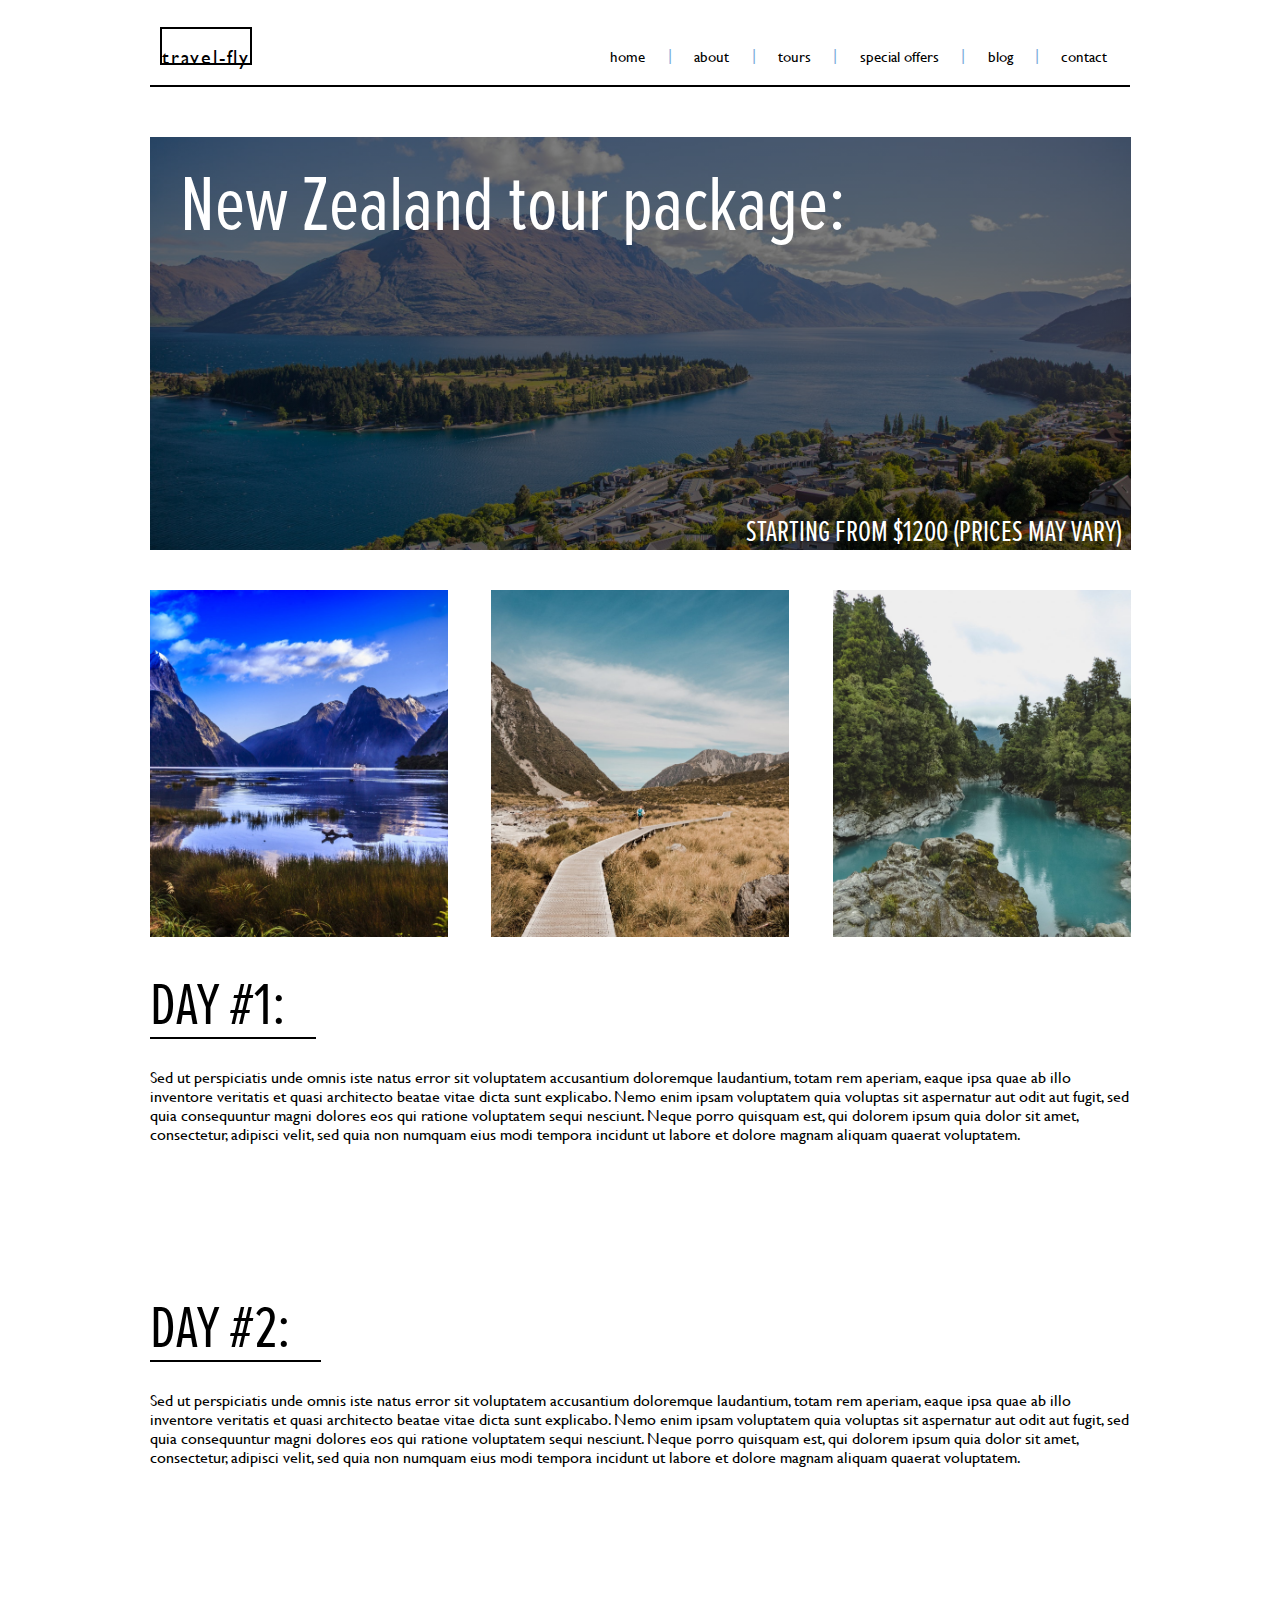
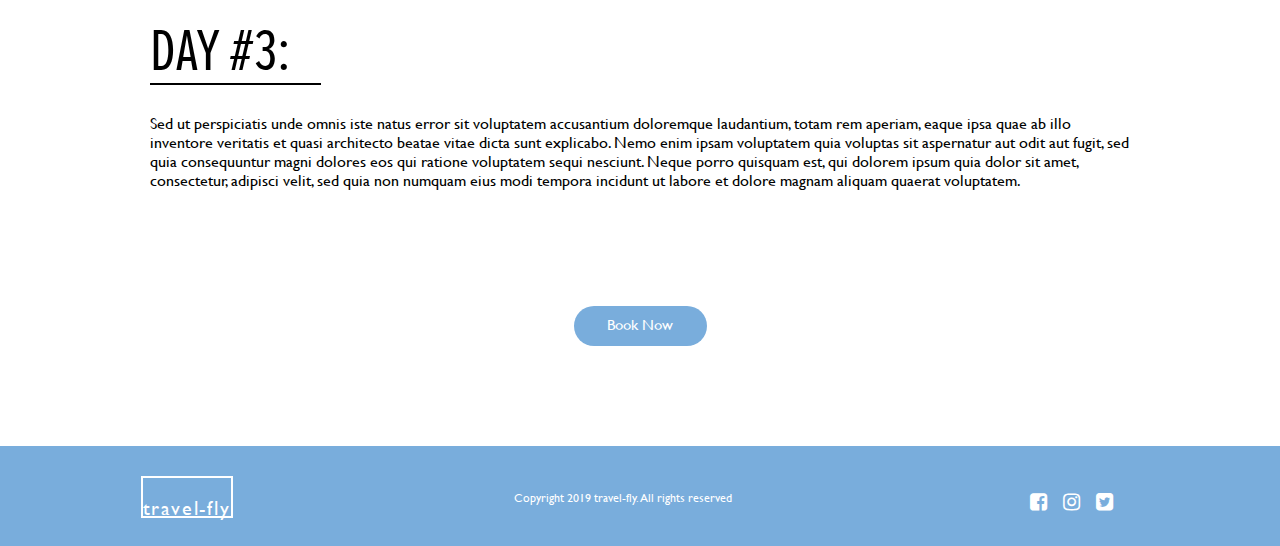
<file: newzealand.html>
<!DOCTYPE html>
<html lang="en">
<head>
    <meta charset="UTF-8">
    <meta http-equiv="X-UA-Compatible" content="IE=edge">
    <meta name="viewport" content="width=device-width, initial-scale=1.0">
    <title>New Zealand Tour</title>
    <link rel="stylesheet" href="css/styles.css">
    <link rel="stylesheet" href="https://cdnjs.cloudflare.com/ajax/libs/font-awesome/4.7.0/css/font-awesome.min.css">
</head>
<body>
    <nav class="navabout">
        <div class="logoabout"><p>travel-fly</p></div>
        <div class="linksabout">
            <a href="index.html">home</a><span class="linea">  | </span><a href="about.html">about</a> <span class="linea"> | </span> <a href="tours.html">tours</a> <span class="linea"> | </span> <a href="#">special offers</a> <span class="linea"> | </span> <a href="#">blog</a> <span class="linea"> | </span> <a href="#">contact</a>
        </div>
    </nav>

    <div class="alltours">

    <div class="newzealand">
        <span class="title">New Zealand tour package:</span>
        <span class="pricing">Starting From $1200 (prices may vary)</span>
    </div>

    <div class="threepics">
        <div class="nzOne"></div>
        <div class="nzTwo"></div>
        <div class="nzThree"></div>
    </div>

    <div class="dayText">
        <h1>Day #1:</h1>
        <p>Sed ut perspiciatis unde omnis iste natus error sit voluptatem accusantium doloremque laudantium, totam rem aperiam, eaque ipsa quae ab illo inventore veritatis et quasi architecto beatae vitae dicta sunt explicabo. Nemo enim ipsam voluptatem quia voluptas sit aspernatur aut odit aut fugit, sed quia consequuntur magni dolores eos qui ratione voluptatem sequi nesciunt. Neque porro quisquam est, qui dolorem ipsum quia dolor sit amet, consectetur, adipisci velit, sed quia non numquam eius modi tempora incidunt ut labore et dolore magnam aliquam quaerat voluptatem. </p>
    </div>
    <div class="dayText">
        <h1>Day #2:</h1>
        <p>Sed ut perspiciatis unde omnis iste natus error sit voluptatem accusantium doloremque laudantium, totam rem aperiam, eaque ipsa quae ab illo inventore veritatis et quasi architecto beatae vitae dicta sunt explicabo. Nemo enim ipsam voluptatem quia voluptas sit aspernatur aut odit aut fugit, sed quia consequuntur magni dolores eos qui ratione voluptatem sequi nesciunt. Neque porro quisquam est, qui dolorem ipsum quia dolor sit amet, consectetur, adipisci velit, sed quia non numquam eius modi tempora incidunt ut labore et dolore magnam aliquam quaerat voluptatem. </p>
    </div>
    <div class="dayText">
        <h1>Day #3:</h1>
        <p>Sed ut perspiciatis unde omnis iste natus error sit voluptatem accusantium doloremque laudantium, totam rem aperiam, eaque ipsa quae ab illo inventore veritatis et quasi architecto beatae vitae dicta sunt explicabo. Nemo enim ipsam voluptatem quia voluptas sit aspernatur aut odit aut fugit, sed quia consequuntur magni dolores eos qui ratione voluptatem sequi nesciunt. Neque porro quisquam est, qui dolorem ipsum quia dolor sit amet, consectetur, adipisci velit, sed quia non numquam eius modi tempora incidunt ut labore et dolore magnam aliquam quaerat voluptatem. </p>
    </div>
   
    <div class="toursBottomButton"><span class="buttonText">Book Now</span></div>

    </div>


    <footer>
        <div class="logofoot"><p>travel-fly</p></div>
        <div class="footerText">Copyright 2019 travel-fly.  All rights reserved</div>
        <div class="socials">
            <div class="facebook"><i class="fa fa-facebook-square"></i></div>
            <div class="instagram"><i class="fa fa-instagram"></i></div>
            <div class="twitter"><i class="fa fa-twitter-square"></i></div>
      
        </div>
        
    </footer>
</body>
</html>
</file>
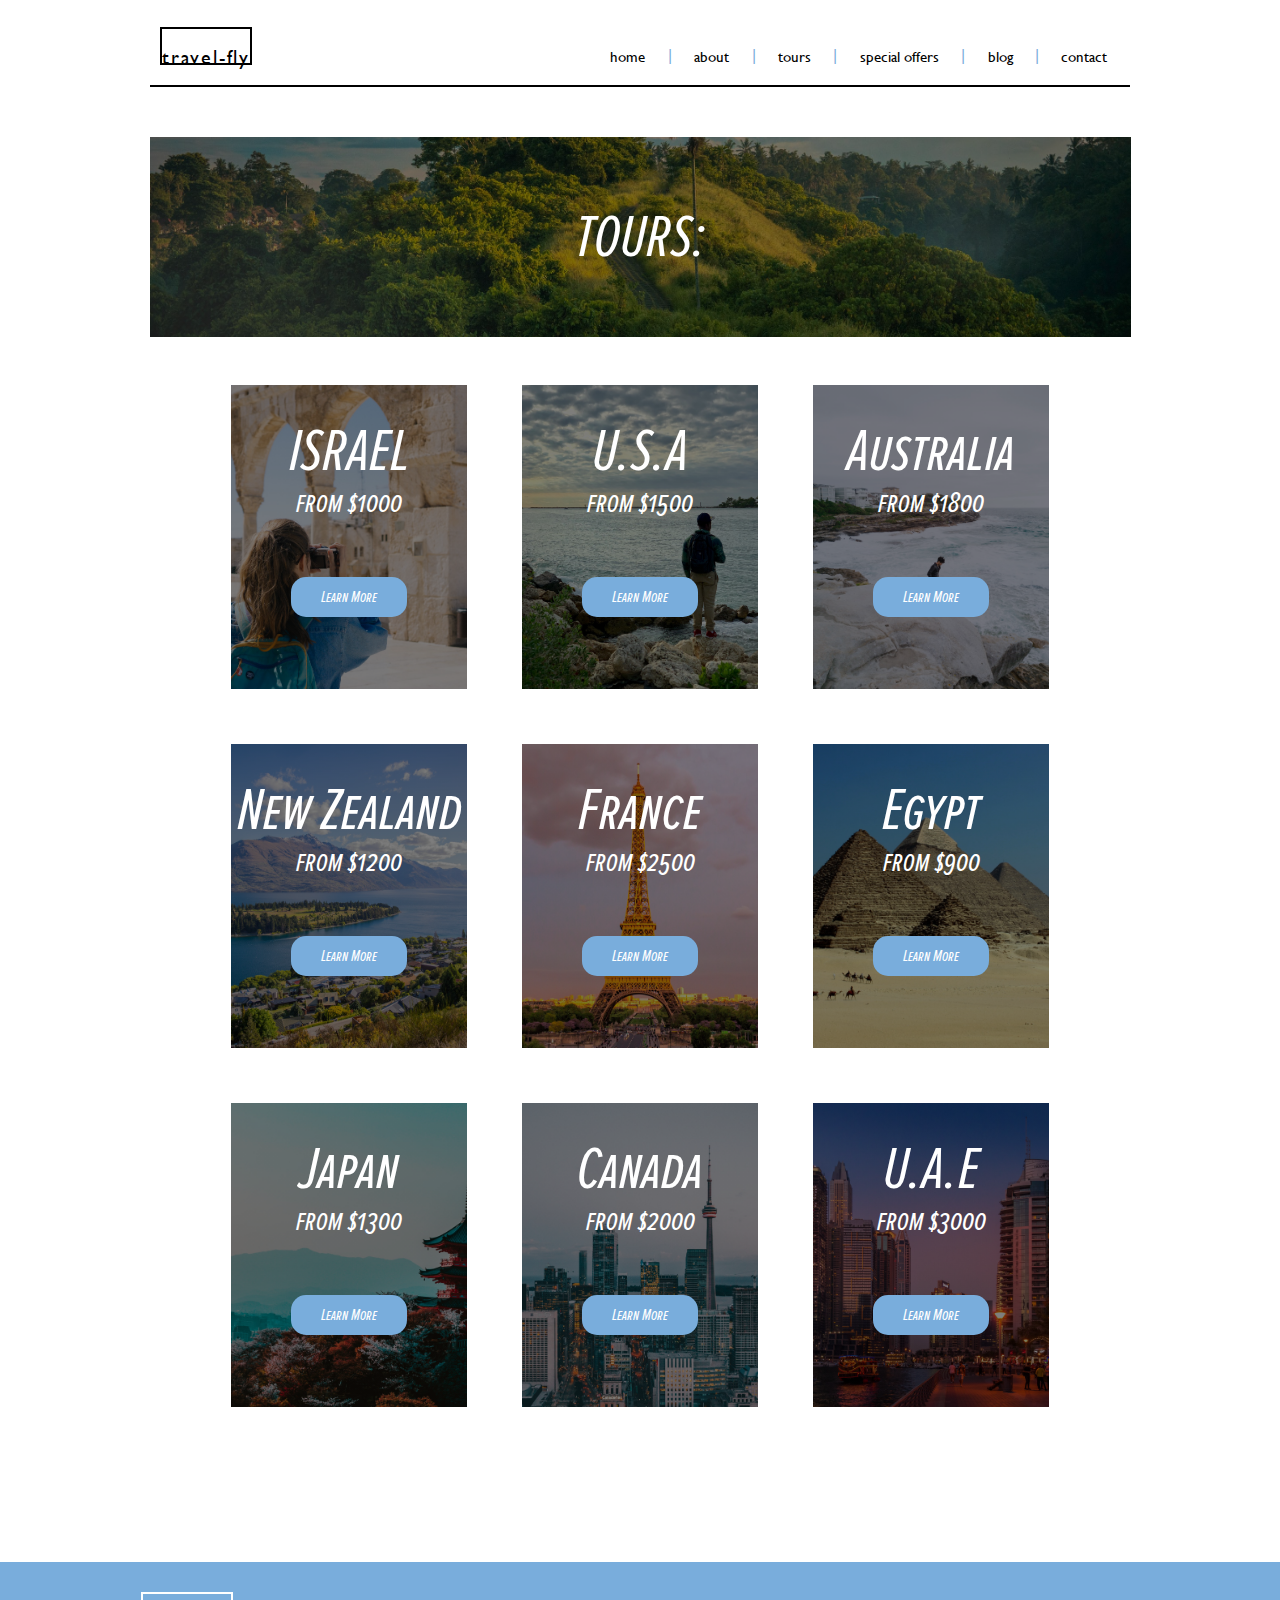
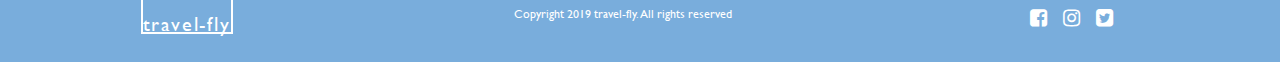
<file: tours.html>
<!DOCTYPE html>
<html lang="en">
<head>
    <meta charset="UTF-8">
    <meta http-equiv="X-UA-Compatible" content="IE=edge">
    <meta name="viewport" content="width=device-width, initial-scale=1.0">
    <title>Tours</title>
    <link rel="stylesheet" href="css/styles.css">
    <link rel="stylesheet" href="https://cdnjs.cloudflare.com/ajax/libs/font-awesome/4.7.0/css/font-awesome.min.css">
</head>
<body>
    <nav class="navabout">
        <div class="logoabout"><p>travel-fly</p></div>
        <div class="linksabout">
            <a href="index.html">home</a><span class="linea">  | </span><a href="about.html">about</a> <span class="linea"> | </span> <a href="tours.html">tours</a> <span class="linea"> | </span> <a href="#">special offers</a> <span class="linea"> | </span> <a href="#">blog</a> <span class="linea"> | </span> <a href="#">contact</a>
        </div>
    </nav>
    <div class="tour">

    <header>
        <span>Tours:</span>
    </header>

    <div class="tours">
        <div class="tourPromo">
            <p class="place">ISRAEL</p>
            <p class="price">from $1000</p>
            <a href="israel.html"><span class="promoBtn">Learn More</span></a>
        </div>
        <div class="tourPromo2">
            <p class="place">U.S.A</p>
            <p class="price">from $1500</p>
            <a href="usa.html"><span class="promoBtn">Learn More</span></a>
        </div>
        <div class="tourPromo3">
            <p class="place">Australia</p>
            <p class="price">from $1800</p>
            <a href="australia.html"><span class="promoBtn">Learn More</span></a>
        </div>
        <div class="tourPromo4">
            <p class="place">New Zealand</p>
            <p class="price">from $1200</p>
            <a href="newzealand.html"><span class="promoBtn">Learn More</span></a>
        </div>
        <div class="tourPromo5">
            <p class="place">France</p>
            <p class="price">from $2500</p>
            <a href="france.html"><span class="promoBtn">Learn More</span></a>
        </div>
        <div class="tourPromo6">
            <p class="place">Egypt</p>
            <p class="price">from $900</p>
            <a href="egypt.html"><span class="promoBtn">Learn More</span></a>
        </div>
        <div class="tourPromo7">
            <p class="place">Japan</p>
            <p class="price">from $1300</p>
            <a href="japan.html"><span class="promoBtn">Learn More</span></a>
        </div>
        <div class="tourPromo8">
            <p class="place">Canada</p>
            <p class="price">from $2000</p>
            <a href="canada.html"><span class="promoBtn">Learn More</span></a>
        </div>
        <div class="tourPromo9">
            <p class="place">U.A.E</p>
            <p class="price">from $3000</p>
            <a href="uae.html"><span class="promoBtn">Learn More</span></a>
        </div>
    </div>
  
    
    
    

    </div>
    <footer>
        <div class="logofoot"><p>travel-fly</p></div>
        <div class="footerText">Copyright 2019 travel-fly.  All rights reserved</div>
        <div class="socials">
            <div class="facebook"><i class="fa fa-facebook-square"></i></div>
            <div class="instagram"><i class="fa fa-instagram"></i></div>
            <div class="twitter"><i class="fa fa-twitter-square"></i></div>
      
        </div>
        
    </footer>
</body>
</html>
</file>
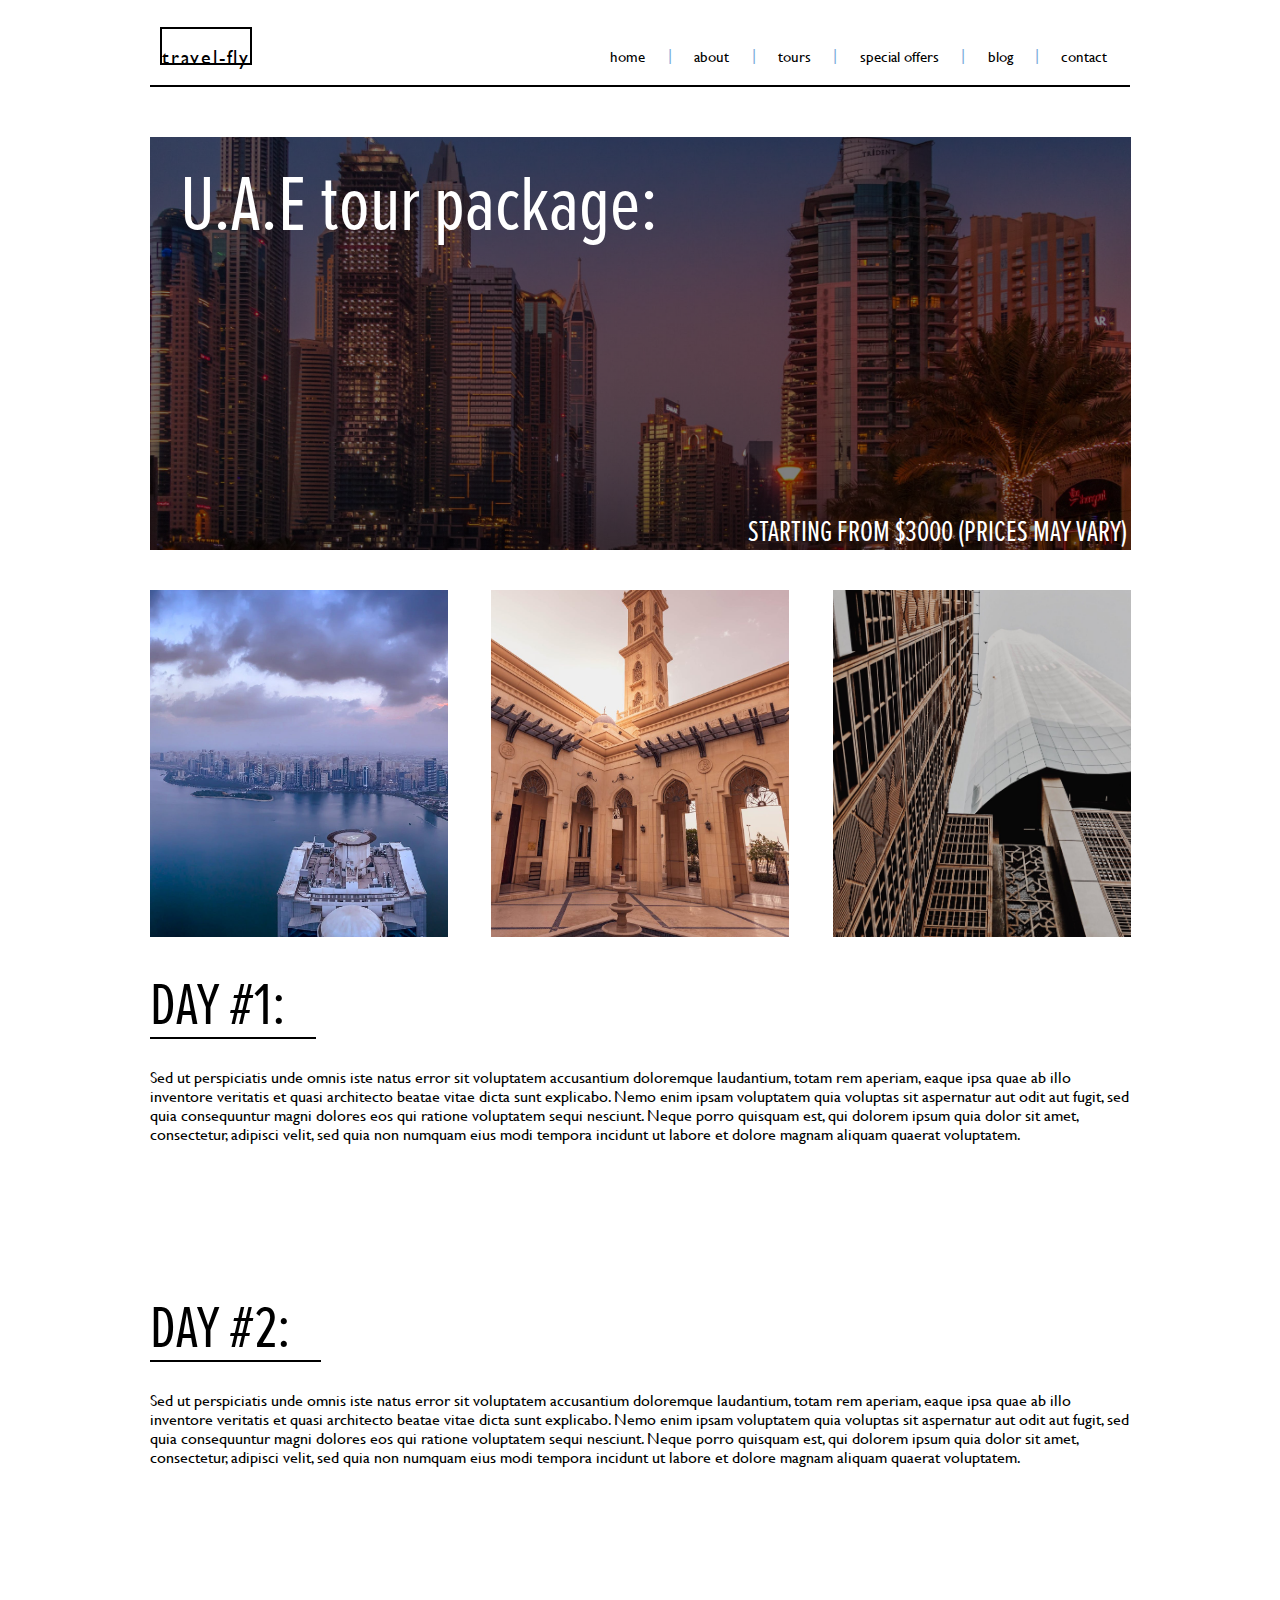
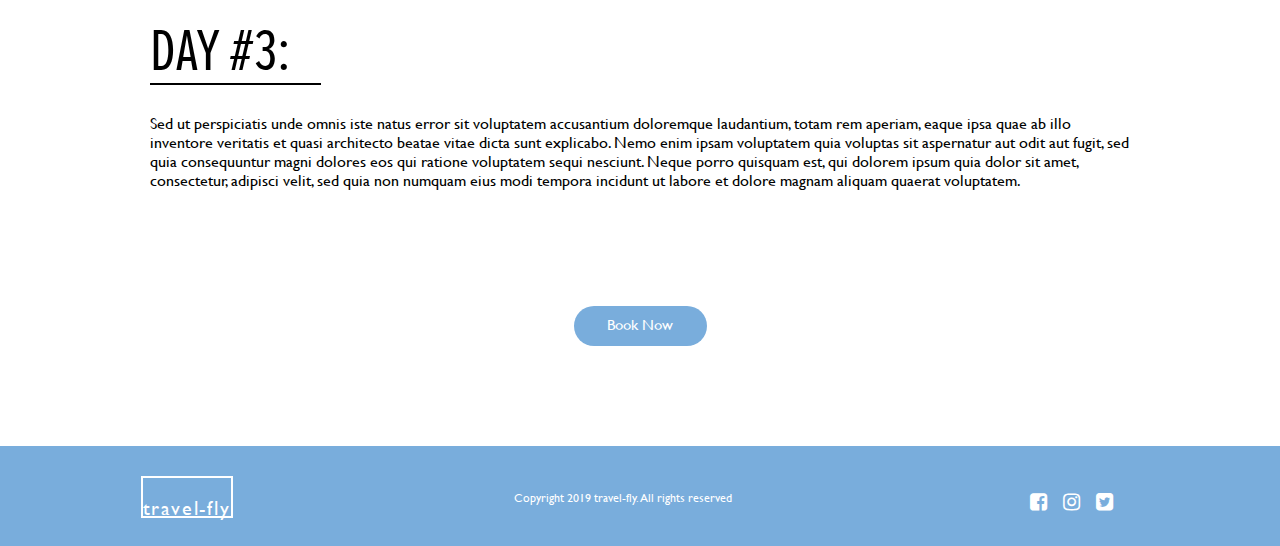
<file: uae.html>
<!DOCTYPE html>
<html lang="en">
<head>
    <meta charset="UTF-8">
    <meta http-equiv="X-UA-Compatible" content="IE=edge">
    <meta name="viewport" content="width=device-width, initial-scale=1.0">
    <title>UAE Tour</title>
    <link rel="stylesheet" href="css/styles.css">
    <link rel="stylesheet" href="https://cdnjs.cloudflare.com/ajax/libs/font-awesome/4.7.0/css/font-awesome.min.css">
</head>
<body>
    <nav class="navabout">
        <div class="logoabout"><p>travel-fly</p></div>
        <div class="linksabout">
            <a href="index.html">home</a><span class="linea">  | </span><a href="about.html">about</a> <span class="linea"> | </span> <a href="tours.html">tours</a> <span class="linea"> | </span> <a href="#">special offers</a> <span class="linea"> | </span> <a href="#">blog</a> <span class="linea"> | </span> <a href="#">contact</a>
        </div>
    </nav>

    <div class="alltours">

    <div class="uae">
        <span class="title">U.A.E tour package:</span>
        <span class="pricing">Starting From $3000 (prices may vary)</span>
    </div>

    <div class="threepics">
        <div class="uaeOne"></div>
        <div class="uaeTwo"></div>
        <div class="uaeThree"></div>
    </div>

    <div class="dayText">
        <h1>Day #1:</h1>
        <p>Sed ut perspiciatis unde omnis iste natus error sit voluptatem accusantium doloremque laudantium, totam rem aperiam, eaque ipsa quae ab illo inventore veritatis et quasi architecto beatae vitae dicta sunt explicabo. Nemo enim ipsam voluptatem quia voluptas sit aspernatur aut odit aut fugit, sed quia consequuntur magni dolores eos qui ratione voluptatem sequi nesciunt. Neque porro quisquam est, qui dolorem ipsum quia dolor sit amet, consectetur, adipisci velit, sed quia non numquam eius modi tempora incidunt ut labore et dolore magnam aliquam quaerat voluptatem. </p>
    </div>
    <div class="dayText">
        <h1>Day #2:</h1>
        <p>Sed ut perspiciatis unde omnis iste natus error sit voluptatem accusantium doloremque laudantium, totam rem aperiam, eaque ipsa quae ab illo inventore veritatis et quasi architecto beatae vitae dicta sunt explicabo. Nemo enim ipsam voluptatem quia voluptas sit aspernatur aut odit aut fugit, sed quia consequuntur magni dolores eos qui ratione voluptatem sequi nesciunt. Neque porro quisquam est, qui dolorem ipsum quia dolor sit amet, consectetur, adipisci velit, sed quia non numquam eius modi tempora incidunt ut labore et dolore magnam aliquam quaerat voluptatem. </p>
    </div>
    <div class="dayText">
        <h1>Day #3:</h1>
        <p>Sed ut perspiciatis unde omnis iste natus error sit voluptatem accusantium doloremque laudantium, totam rem aperiam, eaque ipsa quae ab illo inventore veritatis et quasi architecto beatae vitae dicta sunt explicabo. Nemo enim ipsam voluptatem quia voluptas sit aspernatur aut odit aut fugit, sed quia consequuntur magni dolores eos qui ratione voluptatem sequi nesciunt. Neque porro quisquam est, qui dolorem ipsum quia dolor sit amet, consectetur, adipisci velit, sed quia non numquam eius modi tempora incidunt ut labore et dolore magnam aliquam quaerat voluptatem. </p>
    </div>
   
    <div class="toursBottomButton"><span class="buttonText">Book Now</span></div>

    </div>


    <footer>
        <div class="logofoot"><p>travel-fly</p></div>
        <div class="footerText">Copyright 2019 travel-fly.  All rights reserved</div>
        <div class="socials">
            <div class="facebook"><i class="fa fa-facebook-square"></i></div>
            <div class="instagram"><i class="fa fa-instagram"></i></div>
            <div class="twitter"><i class="fa fa-twitter-square"></i></div>
      
        </div>
        
    </footer>
</body>
</html>
</file>
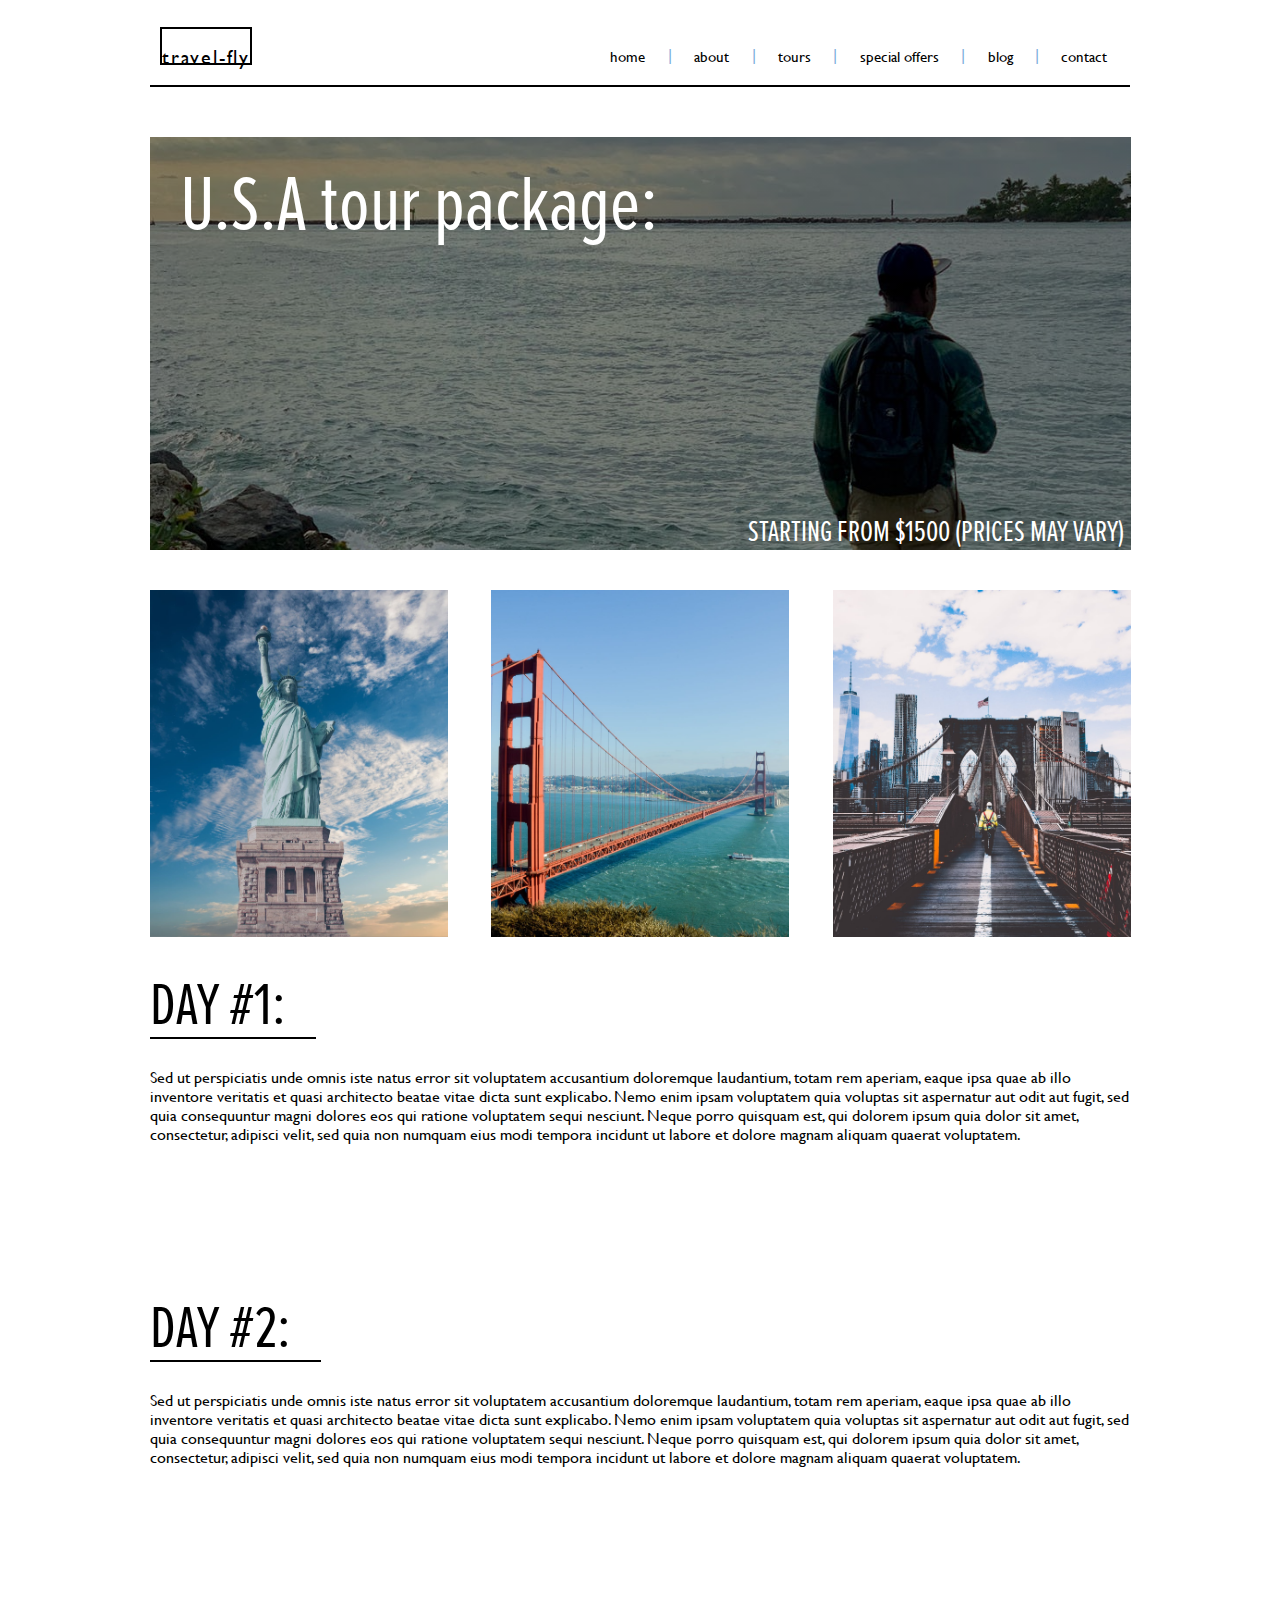
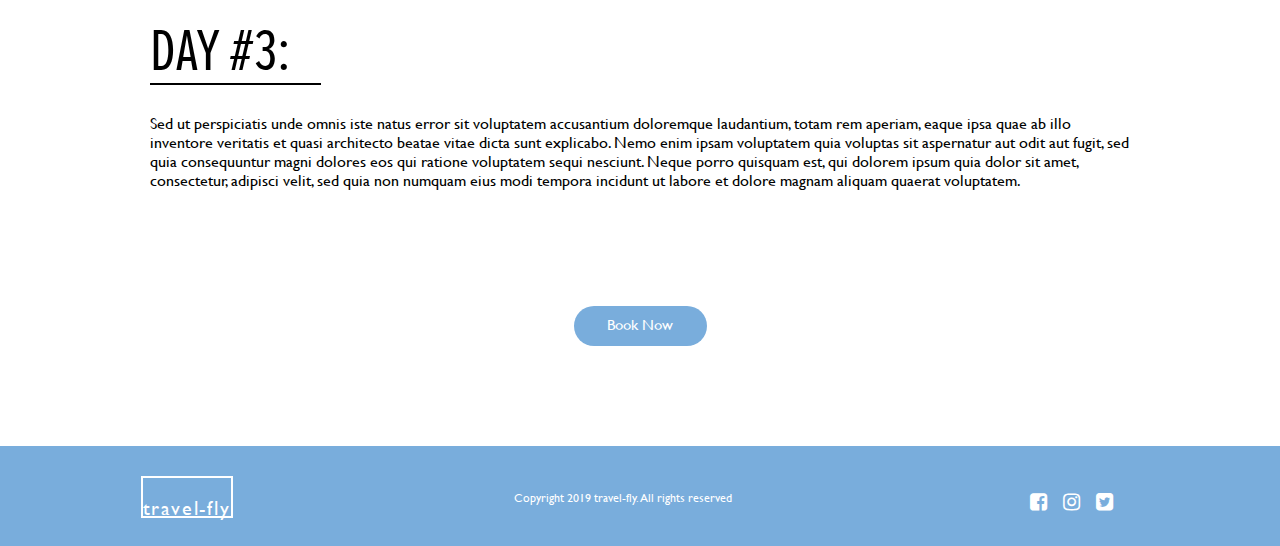
<file: usa.html>
<!DOCTYPE html>
<html lang="en">
<head>
    <meta charset="UTF-8">
    <meta http-equiv="X-UA-Compatible" content="IE=edge">
    <meta name="viewport" content="width=device-width, initial-scale=1.0">
    <title>USA Tour</title>
    <link rel="stylesheet" href="css/styles.css">
    <link rel="stylesheet" href="https://cdnjs.cloudflare.com/ajax/libs/font-awesome/4.7.0/css/font-awesome.min.css">
</head>
<body>
    <nav class="navabout">
        <div class="logoabout"><p>travel-fly</p></div>
        <div class="linksabout">
            <a href="index.html">home</a><span class="linea">  | </span><a href="about.html">about</a> <span class="linea"> | </span> <a href="tours.html">tours</a> <span class="linea"> | </span> <a href="#">special offers</a> <span class="linea"> | </span> <a href="#">blog</a> <span class="linea"> | </span> <a href="#">contact</a>
        </div>
    </nav>

    <div class="alltours">

    <div class="usa">
        <span class="title">U.S.A tour package:</span>
        <span class="pricing">Starting From $1500 (prices may vary)</span>
    </div>

    <div class="threepics">
        <div class="usaOne"></div>
        <div class="usaTwo"></div>
        <div class="usaThree"></div>
    </div>

    <div class="dayText">
        <h1>Day #1:</h1>
        <p>Sed ut perspiciatis unde omnis iste natus error sit voluptatem accusantium doloremque laudantium, totam rem aperiam, eaque ipsa quae ab illo inventore veritatis et quasi architecto beatae vitae dicta sunt explicabo. Nemo enim ipsam voluptatem quia voluptas sit aspernatur aut odit aut fugit, sed quia consequuntur magni dolores eos qui ratione voluptatem sequi nesciunt. Neque porro quisquam est, qui dolorem ipsum quia dolor sit amet, consectetur, adipisci velit, sed quia non numquam eius modi tempora incidunt ut labore et dolore magnam aliquam quaerat voluptatem. </p>
    </div>
    <div class="dayText">
        <h1>Day #2:</h1>
        <p>Sed ut perspiciatis unde omnis iste natus error sit voluptatem accusantium doloremque laudantium, totam rem aperiam, eaque ipsa quae ab illo inventore veritatis et quasi architecto beatae vitae dicta sunt explicabo. Nemo enim ipsam voluptatem quia voluptas sit aspernatur aut odit aut fugit, sed quia consequuntur magni dolores eos qui ratione voluptatem sequi nesciunt. Neque porro quisquam est, qui dolorem ipsum quia dolor sit amet, consectetur, adipisci velit, sed quia non numquam eius modi tempora incidunt ut labore et dolore magnam aliquam quaerat voluptatem. </p>
    </div>
    <div class="dayText">
        <h1>Day #3:</h1>
        <p>Sed ut perspiciatis unde omnis iste natus error sit voluptatem accusantium doloremque laudantium, totam rem aperiam, eaque ipsa quae ab illo inventore veritatis et quasi architecto beatae vitae dicta sunt explicabo. Nemo enim ipsam voluptatem quia voluptas sit aspernatur aut odit aut fugit, sed quia consequuntur magni dolores eos qui ratione voluptatem sequi nesciunt. Neque porro quisquam est, qui dolorem ipsum quia dolor sit amet, consectetur, adipisci velit, sed quia non numquam eius modi tempora incidunt ut labore et dolore magnam aliquam quaerat voluptatem. </p>
    </div>
   
    <div class="toursBottomButton"><span class="buttonText">Book Now</span></div>

    </div>


    <footer>
        <div class="logofoot"><p>travel-fly</p></div>
        <div class="footerText">Copyright 2019 travel-fly.  All rights reserved</div>
        <div class="socials">
            <div class="facebook"><i class="fa fa-facebook-square"></i></div>
            <div class="instagram"><i class="fa fa-instagram"></i></div>
            <div class="twitter"><i class="fa fa-twitter-square"></i></div>
      
        </div>
        
    </footer>
</body>
</html>
</file>
<file: css/styles.css>
* {
  margin: 0;
  padding: 0;
  box-sizing: border-box;
}

html,
body {
  height: 100%;
}

h1,
h2,
h3,
h4,
h5,
h6,
p {
  margin-bottom: 16px;
}

@font-face {
  font-family: GillSans;
  src: url(fonts/GillSans.ttc);
}
@font-face {
  font-family: Proxima;
  src: url(fonts/ProximaNovaScOsfExtraCondensed.ttf);
}
@font-face {
  font-family: PThin;
  src: url(fonts/Proxima-Nova-Thin.otf);
}
@font-face {
  font-family: ExtraCondense;
  src: url(fonts/FontsFree-Net-Proxima-Nova-ExCn-Reg.otf);
}
.hero {
  max-width: 1280px;
  height: 500px;
  margin: 0 auto;
  background-image: linear-gradient(to right, rgba(0, 0, 0, 0.4), rgba(0, 0, 0, 0.4)), url(../images/hero.jpg);
  background-repeat: no-repeat;
  background-position: center;
  background-size: cover;
  padding-top: 30px;
}
.hero .homeText {
  margin-top: 89px;
  max-width: 1280px;
  text-align: center;
  color: #fff;
}
.hero .homeText .title {
  font-size: 60px;
  margin-right: 40px;
  font-family: Proxima;
}
.hero .homeText .homesentence {
  font-size: 20px;
  padding-bottom: 20px;
  margin-right: 40px;
  font-family: GillSans;
}
.hero .homeText .homeButton {
  background-color: #79ADDC;
  padding: 10px 25px;
  color: #fff;
  font-size: 15px;
  text-decoration: none;
  margin-right: 40px;
  font-family: GillSans;
}

@media only screen and (max-width: 1060px) {
  .homeText .title {
    margin-left: 30px;
  }
  .homeText .homesentence {
    margin-left: 30px;
  }
  .homeText .homeButton {
    margin-left: 30px;
  }
}
.promo-tours {
  max-width: 1280px;
  min-height: 304px;
  margin: -50px auto 0 auto;
  display: flex;
  justify-content: space-around;
  padding-left: 210px;
  padding-right: 210px;
}
.promo-tours .promoIsrael {
  height: 304px;
  width: 236px;
  background-image: linear-gradient(to right, rgba(0, 0, 0, 0.4), rgba(0, 0, 0, 0.4)), url(../images/tour-01.jpg);
  background-repeat: no-repeat;
  background-position: center;
  background-size: cover;
  margin-right: 50px;
  text-align: center;
  padding-top: 30px;
  color: white;
  font-family: Proxima;
}
.promo-tours .promoIsrael .place {
  font-size: 60px;
}
.promo-tours .promoIsrael .price {
  font-size: 30px;
  margin-top: -20px;
}
.promo-tours .promoIsrael .tourButton {
  width: 133px;
  height: 40px;
  border-radius: 20px;
  font-size: 15px;
  background-color: #79ADDC;
  color: white;
  border-style: none;
  margin-top: 50px;
  cursor: pointer;
  font-family: "Gill Sans", "Gill Sans MT", Calibri, "Trebuchet MS", sans-serif;
}
.promo-tours .promoUSA {
  height: 304px;
  width: 236px;
  background-image: linear-gradient(to right, rgba(0, 0, 0, 0.4), rgba(0, 0, 0, 0.4)), url(../images/tour-02.jpg);
  background-repeat: no-repeat;
  background-position: center;
  background-size: cover;
  margin-right: 50px;
  text-align: center;
  padding-top: 30px;
  color: white;
  font-family: Proxima;
}
.promo-tours .promoUSA .place {
  font-size: 60px;
}
.promo-tours .promoUSA .price {
  font-size: 30px;
  margin-top: -20px;
}
.promo-tours .promoUSA .tourButton {
  width: 133px;
  height: 40px;
  border-radius: 20px;
  font-size: 15px;
  background-color: #79ADDC;
  color: white;
  border-style: none;
  margin-top: 50px;
  cursor: pointer;
  font-family: "Gill Sans", "Gill Sans MT", Calibri, "Trebuchet MS", sans-serif;
}
.promo-tours .promoAustralia {
  height: 304px;
  width: 236px;
  background-image: linear-gradient(to right, rgba(0, 0, 0, 0.4), rgba(0, 0, 0, 0.4)), url(../images/tour-03.jpg);
  background-repeat: no-repeat;
  background-position: center;
  background-size: cover;
  margin-right: 50px;
  text-align: center;
  padding-top: 30px;
  color: white;
  font-family: Proxima;
}
.promo-tours .promoAustralia .place {
  font-size: 60px;
}
.promo-tours .promoAustralia .price {
  font-size: 30px;
  margin-top: -20px;
}
.promo-tours .promoAustralia .tourButton {
  width: 133px;
  height: 40px;
  border-radius: 20px;
  font-size: 15px;
  background-color: #79ADDC;
  color: white;
  border-style: none;
  margin-top: 50px;
  cursor: pointer;
  font-family: GillSans;
}

@media only screen and (max-width: 1060px) {
  .promo-tours {
    width: 236px;
    flex-direction: column;
    padding-left: 0px;
    padding-right: 0px;
  }
  .promo-tours .promoIsrael {
    margin-bottom: 30px;
  }
  .promo-tours .promoUSA {
    margin-bottom: 30px;
  }
  .promo-tours .promoAustralia {
    margin-bottom: 30px;
  }
}
footer {
  max-width: 1280px;
  height: 100px;
  margin: 0 auto;
  background-color: #79ADDC;
  display: flex;
  justify-content: space-around;
  color: white;
  padding-top: 45px;
  font-family: GillSans;
}
footer .logofoot {
  width: 92px;
  height: 42px;
  border-color: white;
  border-style: solid;
  border-width: 2px;
  margin-top: -15px;
}
footer .logofoot p {
  font-size: 20px;
  color: white;
  font-family: GillSans;
  margin-top: 19px;
  letter-spacing: 1.8px;
}
footer .footerText {
  font-size: 12px;
}
footer .socials {
  font-size: 20px;
  width: 116px;
  display: flex;
  justify-content: space-evenly;
  margin-right: 10px;
  cursor: pointer;
}

@media only screen and (max-width: 1060px) {
  footer {
    margin-top: 50px;
    padding-left: 20px;
  }
  footer .footerText {
    margin-left: 60px;
  }
  footer .logofoot {
    width: 92px;
    height: 42px;
    border-color: white;
    border-style: solid;
    border-width: 2px;
  }
  footer .logofoot p {
    font-size: 13px;
    color: white;
    margin-top: 19px;
    letter-spacing: 1.8px;
  }
  footer .socials {
    padding-right: 20px;
  }
}
.booking-form {
  max-width: 1280px;
  min-height: 890px;
  margin: 0 auto;
  padding-top: 30px;
  font-family: GillSans;
}
.booking-form .form {
  margin-left: 210px;
}
.booking-form h1 {
  color: black;
  font-size: 60px;
  padding-bottom: 10px;
  font-family: Proxima;
}
.booking-form .first-inputs {
  display: flex;
}
.booking-form .first-inputs ::placeholder {
  color: black;
  font-size: 18px;
  padding-left: 20px;
  font-family: GillSans;
}
.booking-form .inputname {
  border: 1px solid #79ADDC;
  background-color: transparent;
  width: 344px;
  height: 58px;
}
.booking-form .inputemail {
  border: 1px solid #79ADDC;
  background-color: transparent;
  width: 453px;
  height: 58px;
  margin-left: 20px;
}
.booking-form .check {
  display: flex;
}
.booking-form .check img {
  position: absolute;
  width: 18px;
  height: 18px;
  margin-top: 18px;
  margin-left: -30px;
}
.booking-form .check ::placeholder {
  color: black;
  font-size: 18px;
  padding-left: 20px;
  font-family: GillSans;
}
.booking-form .check .checkText {
  font-size: 18px;
  padding-right: 25px;
  margin-top: 18px;
}
.booking-form .check .checkInput {
  border: 1px solid #79ADDC;
  background-color: transparent;
  width: 727px;
  height: 58px;
}
.booking-form .checkout {
  display: flex;
}
.booking-form .checkout img {
  position: absolute;
  width: 18px;
  height: 18px;
  margin-top: 18px;
  margin-left: -30px;
}
.booking-form .checkout ::placeholder {
  color: black;
  font-size: 18px;
  padding-left: 20px;
  font-family: GillSans;
}
.booking-form .checkout .checkoutText {
  font-size: 18px;
  padding-right: 16px;
  margin-top: 18px;
}
.booking-form .checkout .checkoutInput {
  border: 1px solid #79ADDC;
  background-color: transparent;
  width: 727px;
  height: 58px;
}
.booking-form .triple {
  display: flex;
  justify-content: space-between;
  margin-right: 190px;
  width: 818px;
}
.booking-form .triple .adult {
  display: flex;
}
.booking-form .triple .adult img {
  position: absolute;
  width: 20px;
  height: 20px;
  margin-left: 160px;
  margin-top: 18px;
}
.booking-form .triple .adult ::placeholder {
  color: black;
  font-size: 18px;
  padding-left: 20px;
  font-family: GillSans;
}
.booking-form .triple .adult .adultText {
  font-size: 18px;
  padding-right: 16px;
  margin-top: 18px;
}
.booking-form .triple .adult .adultInput {
  border: 1px solid #79ADDC;
  background-color: transparent;
  width: 103px;
  height: 58px;
  margin-left: 33px;
}
.booking-form .triple .children {
  display: flex;
}
.booking-form .triple .children img {
  position: absolute;
  width: 20px;
  height: 20px;
  margin-left: 150px;
  margin-top: 18px;
}
.booking-form .triple .children ::placeholder {
  color: black;
  font-size: 18px;
  padding-left: 20px;
  font-family: GillSans;
}
.booking-form .triple .children .childrenText {
  font-size: 18px;
  padding-right: 16px;
  margin-top: 18px;
}
.booking-form .triple .children .childrenInput {
  border: 1px solid #79ADDC;
  background-color: transparent;
  width: 103px;
  height: 58px;
}
.booking-form .triple .rooms {
  display: flex;
}
.booking-form .triple .rooms img {
  position: absolute;
  width: 20px;
  height: 20px;
  margin-left: 140px;
  margin-top: 18px;
}
.booking-form .triple .rooms ::placeholder {
  color: black;
  font-size: 18px;
  padding-left: 20px;
  font-family: GillSans;
}
.booking-form .triple .rooms .roomsText {
  font-size: 18px;
  padding-right: 16px;
  margin-top: 18px;
}
.booking-form .triple .rooms .roomsInput {
  border: 1px solid #79ADDC;
  background-color: transparent;
  width: 103px;
  height: 58px;
}
.booking-form .message ::placeholder {
  color: black;
  font-size: 18px;
  padding-left: 20px;
  font-family: GillSans;
}
.booking-form .message .messageInput {
  border: 1px solid #79ADDC;
  background-color: transparent;
  width: 818px;
  height: 192px;
  padding-bottom: 140px;
}
.booking-form .submit {
  width: 813px;
  height: 60px;
  border-radius: 20px;
  font-size: 15px;
  background-color: #79ADDC;
  color: white;
  border-style: none;
  margin-top: 50px;
  cursor: pointer;
  font-family: GillSans;
}

@media only screen and (max-width: 1060px) {
  .booking-form {
    width: 236px;
  }
  .booking-form .form {
    margin-left: 0px;
  }
  .booking-form h1 {
    text-align: center;
  }
  .booking-form .first-inputs {
    flex-direction: column;
  }
  .booking-form .inputname {
    width: 276px;
    margin-bottom: 10px;
  }
  .booking-form .inputemail {
    width: 276px;
    margin-left: 0px;
  }
  .booking-form .check .checkInput {
    width: 200px;
  }
  .booking-form .checkout .checkoutInput {
    width: 200px;
    margin-left: 9px;
  }
  .booking-form .triple {
    flex-direction: column;
    width: 200px;
  }
  .booking-form .triple .adult img {
    margin-left: 150px;
  }
  .booking-form .triple .adult .adultInput {
    width: 103px;
    margin-left: 23px;
    margin-bottom: 10px;
  }
  .booking-form .triple .children img {
    margin-left: 150px;
  }
  .booking-form .triple .children .childrenInput {
    width: 103px;
    margin-bottom: 10px;
  }
  .booking-form .triple .rooms img {
    margin-left: 150px;
  }
  .booking-form .triple .rooms .roomsInput {
    width: 103px;
    margin-left: 11px;
  }
  .booking-form .message .messageInput {
    width: 276px;
  }
  .booking-form .submit {
    width: 276px;
  }
}
nav {
  max-width: 980px;
  height: 60px;
  margin: 0 auto;
  display: flex;
  justify-content: space-between;
  border-bottom: #fff solid 2px;
  font-family: GillSans;
}
nav .logo {
  width: 92px;
  height: 38px;
  border-color: white;
  border-style: solid;
  border-width: 2px;
}
nav .logo p {
  font-size: 20px;
  color: white;
  margin-top: 17px;
  letter-spacing: 1.8px;
}
nav .links {
  width: 542px;
  height: 42px;
  align-self: center;
  display: flex;
}
nav a {
  text-decoration: none;
  color: #fff;
  margin: auto;
  font-size: 15px;
}
nav .line {
  color: #79ADDC;
  margin-top: 10px;
}

@media only screen and (max-width: 1280px) {
  nav {
    padding-left: 10px;
  }
}
@media only screen and (max-width: 655px) {
  nav {
    padding-left: 10px;
  }
  nav .logo {
    width: 92px;
    height: 42px;
    border-color: white;
    border-style: solid;
    border-width: 2px;
  }
  nav .logo p {
    font-size: 13px;
    color: white;
    margin-top: 19px;
    letter-spacing: 1.8px;
  }
}
.about {
  max-width: 980px;
  margin: 0 auto;
  padding-top: 98px;
}
.about .about-top-section {
  font-family: GillSans;
  font-size: 16px;
}
.about .about-top-section h1 {
  text-transform: uppercase;
  border-bottom: 2px solid black;
  display: inline-block;
  padding-right: 30px;
  font-size: 60px;
  font-family: proxima-nova-condensed, sans-serif;
  font-weight: 200;
  font-style: normal;
}
.about .about-top-section p {
  padding-top: 13px;
}
.about .about-bottom-secion {
  margin-top: 120px;
  padding-bottom: 117px;
}
.about .about-bottom-secion h3 {
  text-transform: uppercase;
  border-bottom: 2px solid black;
  display: inline-block;
  padding-right: 30px;
  font-size: 40px;
  font-family: proxima-nova-condensed, sans-serif;
  font-weight: 200;
  font-style: normal;
}
.about .about-bottom-secion .client {
  padding-top: 14px;
  max-width: 676px;
  min-height: 150px;
  margin-bottom: 16px;
  display: flex;
  font-family: GillSans;
  font-style: italic;
  font-size: 16px;
}
.about .about-bottom-secion .client .client-image1 {
  width: 450px;
  height: 150px;
  background-image: url(../images/about-client-01.jpg);
  background-size: cover;
  background-repeat: no-repeat;
  background-position: center;
}
.about .about-bottom-secion .client .client-image2 {
  width: 450px;
  height: 150px;
  background-image: url(../images/about-client-02.jpg);
  background-size: cover;
  background-repeat: no-repeat;
  background-position: center;
}
.about .about-bottom-secion .client .client-quote {
  position: relative;
  min-height: 50px;
  width: 100%;
  padding-left: 25px;
}
.about .about-bottom-secion .client .client-quote p:last-of-type {
  margin-bottom: 25px;
}
.about .about-bottom-secion .client .client-quote .client-name {
  position: absolute;
  right: 0;
  bottom: 0;
  color: #79ADDC;
  font-size: 20px;
  font-family: proxima-nova-condensed, sans-serif;
  font-weight: 100;
  font-style: normal;
  text-transform: uppercase;
}

@media only screen and (max-width: 980px) {
  .about {
    padding: 10px;
    padding-top: 98px;
  }
}
.navabout {
  max-width: 980px;
  height: 60px;
  margin: 0 auto;
  display: flex;
  justify-content: space-between;
  border-bottom: black solid 2px;
  font-family: GillSans;
  margin-top: 27px;
}
.navabout .logoabout {
  width: 92px;
  height: 38px;
  border-color: black;
  border-style: solid;
  border-width: 2px;
}
.navabout .logoabout p {
  font-size: 20px;
  color: black;
  margin-top: 17px;
  letter-spacing: 1.8px;
}
.navabout .linksabout {
  width: 542px;
  height: 42px;
  align-self: center;
  display: flex;
}
.navabout .linksabout a {
  text-decoration: none;
  color: black;
  margin: auto;
  font-size: 15px;
}
.navabout .linksabout .linea {
  color: #79ADDC;
  margin-top: 10px;
}

@media only screen and (max-width: 1280px) {
  .navabout {
    padding-left: 10px;
  }
}
@media only screen and (max-width: 655px) {
  .navabout {
    padding-left: 10px;
  }
  .navabout .logoabout {
    width: 92px;
    height: 42px;
    border-style: solid;
    border-width: 2px;
  }
  .navabout .logoabout p {
    font-size: 13px;
    margin-top: 19px;
    letter-spacing: 1.8px;
  }
}
.tour {
  padding-top: 50px;
  padding-bottom: 100px;
  font-family: proxima-nova-condensed, sans-serif;
}
.tour header {
  max-width: 981px;
  margin: 0 auto;
  height: 200px;
  background-image: linear-gradient(to bottom, rgba(0, 0, 0, 0.5), rgba(0, 0, 0, 0.5)), url(../images/tours-header.jpg);
  background-size: cover;
  background-position: center;
  background-repeat: no-repeat;
  display: flex;
  align-items: center;
  justify-content: center;
}
.tour header span {
  color: white;
  font-size: 60px;
  font-family: Proxima;
  text-transform: uppercase;
}
.tour .tours {
  max-width: 818px;
  margin: 48px auto 0 auto;
  max-width: 818px;
  min-height: 200px;
  display: flex;
  justify-content: space-between;
  flex-wrap: wrap;
}
.tour .tours a {
  text-decoration: none;
  color: white;
}
.tour .tours .tourPromo {
  width: 236px;
  height: 304px;
  background-image: linear-gradient(to bottom, rgba(0, 0, 0, 0.5), rgba(0, 0, 0, 0.5)), url(../images/tour-01.jpg);
  background-position: center;
  background-repeat: no-repeat;
  background-size: cover;
  margin-bottom: 55px;
  text-align: center;
  padding-top: 30px;
  color: white;
  font-family: Proxima;
}
.tour .tours .tourPromo .place {
  font-size: 60px;
}
.tour .tours .tourPromo .price {
  font-size: 30px;
  margin-top: -20px;
  padding-bottom: 50px;
}
.tour .tours .tourPromo .promoBtn {
  padding: 10px 30px;
  border-radius: 15px;
  background-color: #79addc;
  cursor: pointer;
}
.tour .tours .tourPromo2 {
  width: 236px;
  height: 304px;
  background-image: linear-gradient(to bottom, rgba(0, 0, 0, 0.5), rgba(0, 0, 0, 0.5)), url(../images/tour-02.jpg);
  background-position: center;
  background-repeat: no-repeat;
  background-size: cover;
  margin-bottom: 55px;
  text-align: center;
  padding-top: 30px;
  color: white;
  font-family: Proxima;
}
.tour .tours .tourPromo2 .place {
  font-size: 60px;
}
.tour .tours .tourPromo2 .price {
  font-size: 30px;
  margin-top: -20px;
  padding-bottom: 50px;
}
.tour .tours .tourPromo2 .promoBtn {
  padding: 10px 30px;
  border-radius: 15px;
  background-color: #79addc;
  cursor: pointer;
}
.tour .tours .tourPromo3 {
  width: 236px;
  height: 304px;
  background-image: linear-gradient(to bottom, rgba(0, 0, 0, 0.5), rgba(0, 0, 0, 0.5)), url(../images/tour-03.jpg);
  background-position: center;
  background-repeat: no-repeat;
  background-size: cover;
  margin-bottom: 55px;
  text-align: center;
  padding-top: 30px;
  color: white;
  font-family: Proxima;
}
.tour .tours .tourPromo3 .place {
  font-size: 60px;
}
.tour .tours .tourPromo3 .price {
  font-size: 30px;
  margin-top: -20px;
  padding-bottom: 50px;
}
.tour .tours .tourPromo3 .promoBtn {
  padding: 10px 30px;
  border-radius: 15px;
  background-color: #79addc;
  cursor: pointer;
}
.tour .tours .tourPromo4 {
  width: 236px;
  height: 304px;
  background-image: linear-gradient(to bottom, rgba(0, 0, 0, 0.5), rgba(0, 0, 0, 0.5)), url(../images/tour-04.jpg);
  background-position: center;
  background-repeat: no-repeat;
  background-size: cover;
  margin-bottom: 55px;
  text-align: center;
  padding-top: 30px;
  color: white;
  font-family: Proxima;
}
.tour .tours .tourPromo4 .place {
  font-size: 60px;
}
.tour .tours .tourPromo4 .price {
  font-size: 30px;
  margin-top: -20px;
  padding-bottom: 50px;
}
.tour .tours .tourPromo4 .promoBtn {
  padding: 10px 30px;
  border-radius: 15px;
  background-color: #79addc;
  cursor: pointer;
}
.tour .tours .tourPromo5 {
  width: 236px;
  height: 304px;
  background-image: linear-gradient(to bottom, rgba(0, 0, 0, 0.5), rgba(0, 0, 0, 0.5)), url(../images/tour-05.jpg);
  background-position: center;
  background-repeat: no-repeat;
  background-size: cover;
  margin-bottom: 55px;
  text-align: center;
  padding-top: 30px;
  color: white;
  font-family: Proxima;
}
.tour .tours .tourPromo5 .place {
  font-size: 60px;
}
.tour .tours .tourPromo5 .price {
  font-size: 30px;
  margin-top: -20px;
  padding-bottom: 50px;
}
.tour .tours .tourPromo5 .promoBtn {
  padding: 10px 30px;
  border-radius: 15px;
  background-color: #79addc;
  cursor: pointer;
}
.tour .tours .tourPromo6 {
  width: 236px;
  height: 304px;
  background-image: linear-gradient(to bottom, rgba(0, 0, 0, 0.5), rgba(0, 0, 0, 0.5)), url(../images/tour-06.jpg);
  background-position: center;
  background-repeat: no-repeat;
  background-size: cover;
  margin-bottom: 55px;
  text-align: center;
  padding-top: 30px;
  color: white;
  font-family: Proxima;
}
.tour .tours .tourPromo6 .place {
  font-size: 60px;
}
.tour .tours .tourPromo6 .price {
  font-size: 30px;
  margin-top: -20px;
  padding-bottom: 50px;
}
.tour .tours .tourPromo6 .promoBtn {
  padding: 10px 30px;
  border-radius: 15px;
  background-color: #79addc;
  cursor: pointer;
}
.tour .tours .tourPromo7 {
  width: 236px;
  height: 304px;
  background-image: linear-gradient(to bottom, rgba(0, 0, 0, 0.5), rgba(0, 0, 0, 0.5)), url(../images/tour-07.jpg);
  background-position: center;
  background-repeat: no-repeat;
  background-size: cover;
  margin-bottom: 55px;
  text-align: center;
  padding-top: 30px;
  color: white;
  font-family: Proxima;
}
.tour .tours .tourPromo7 .place {
  font-size: 60px;
}
.tour .tours .tourPromo7 .price {
  font-size: 30px;
  margin-top: -20px;
  padding-bottom: 50px;
}
.tour .tours .tourPromo7 .promoBtn {
  padding: 10px 30px;
  border-radius: 15px;
  background-color: #79addc;
  cursor: pointer;
}
.tour .tours .tourPromo8 {
  width: 236px;
  height: 304px;
  background-image: linear-gradient(to bottom, rgba(0, 0, 0, 0.5), rgba(0, 0, 0, 0.5)), url(../images/tour-08.jpg);
  background-position: center;
  background-repeat: no-repeat;
  background-size: cover;
  margin-bottom: 55px;
  text-align: center;
  padding-top: 30px;
  color: white;
  font-family: Proxima;
}
.tour .tours .tourPromo8 .place {
  font-size: 60px;
}
.tour .tours .tourPromo8 .price {
  font-size: 30px;
  margin-top: -20px;
  padding-bottom: 50px;
}
.tour .tours .tourPromo8 .promoBtn {
  padding: 10px 30px;
  border-radius: 15px;
  background-color: #79addc;
  cursor: pointer;
}
.tour .tours .tourPromo9 {
  width: 236px;
  height: 304px;
  background-image: linear-gradient(to bottom, rgba(0, 0, 0, 0.5), rgba(0, 0, 0, 0.5)), url(../images/tour-09.jpg);
  background-position: center;
  background-repeat: no-repeat;
  background-size: cover;
  margin-bottom: 55px;
  text-align: center;
  padding-top: 30px;
  color: white;
  font-family: Proxima;
}
.tour .tours .tourPromo9 .place {
  font-size: 60px;
}
.tour .tours .tourPromo9 .price {
  font-size: 30px;
  margin-top: -20px;
  padding-bottom: 50px;
}
.tour .tours .tourPromo9 .promoBtn {
  padding: 10px 30px;
  border-radius: 15px;
  background-color: #79addc;
  cursor: pointer;
}

@media all and (max-width: 818px) {
  .tour .tours {
    flex-direction: column;
    align-items: center;
  }
}
.alltours {
  margin-top: 50px;
}
.alltours .israel {
  max-width: 981px;
  height: 413px;
  margin: 0 auto;
  background-image: linear-gradient(to bottom, rgba(0, 0, 0, 0.5), rgba(0, 0, 0, 0.5)), url(../images/tour-01.jpg);
  background-position: center;
  background-repeat: no-repeat;
  background-size: cover;
  margin-bottom: 40px;
  padding-top: 30px;
  padding-left: 30px;
}
.alltours .israel .title {
  color: white;
  font-size: 80px;
  font-family: ExtraCondense;
}
.alltours .israel .pricing {
  color: white;
  font-size: 30px;
  position: absolute;
  margin-top: 350px;
  margin-left: 80px;
  font-family: ExtraCondense;
  text-transform: uppercase;
}
.alltours .threepics {
  display: flex;
  justify-content: space-between;
  max-width: 981px;
  margin: 0 auto;
}
.alltours .threepics .israelOne {
  width: 298px;
  height: 347px;
  background-image: url(../images/israel-tour-01.jpg);
  background-position: center;
  background-repeat: no-repeat;
  background-size: cover;
}
.alltours .threepics .israelTwo {
  width: 298px;
  height: 347px;
  background-image: url(../images/israel-tour-02.jpg);
  background-position: center;
  background-repeat: no-repeat;
  background-size: cover;
}
.alltours .threepics .israelThree {
  width: 298px;
  height: 347px;
  background-image: url(../images/israel-tour-03.jpg);
  background-position: center;
  background-repeat: no-repeat;
  background-size: cover;
}
.alltours .dayText {
  font-size: 16px;
  max-width: 981px;
  margin: 0 auto;
  padding-top: 40px;
}
.alltours .dayText h1 {
  text-transform: uppercase;
  border-bottom: 2px solid black;
  display: inline-block;
  padding-right: 30px;
  font-size: 60px;
  font-family: ExtraCondense;
  font-weight: 200;
  font-style: normal;
}
.alltours .dayText p {
  font-family: GillSans;
  padding-top: 13px;
  padding-bottom: 100px;
  font-size: 16px;
}
.alltours .toursBottomButton {
  max-width: 133px;
  height: 40px;
  margin: 0 auto;
  border-radius: 20px;
  background-color: #79ADDC;
  color: white;
  cursor: pointer;
  text-align: center;
  margin-bottom: 100px;
  font-size: 15px;
  padding-top: 10px;
  font-family: GillSans;
}

@media all and (max-width: 981px) {
  .alltours .threepics {
    flex-direction: column;
    align-items: center;
  }
  .alltours .threepics .israelOne {
    margin-bottom: 30px;
  }
  .alltours .threepics .israelTwo {
    margin-bottom: 30px;
  }
  .alltours .threepics .israelThree {
    margin-bottom: 30px;
  }
  .alltours .dayText {
    padding: 20px;
  }
  .alltours .israel {
    display: flex;
    flex-direction: column;
  }
  .alltours .israel .pricing {
    margin: 0;
    margin-top: 350px;
  }
}
.alltours {
  margin-top: 50px;
}
.alltours .usa {
  max-width: 981px;
  height: 413px;
  margin: 0 auto;
  background-image: linear-gradient(to bottom, rgba(0, 0, 0, 0.5), rgba(0, 0, 0, 0.5)), url(../images/tour-02.jpg);
  background-position: center;
  background-repeat: no-repeat;
  background-size: cover;
  margin-bottom: 40px;
  padding-top: 30px;
  padding-left: 30px;
}
.alltours .usa .title {
  color: white;
  font-size: 80px;
  font-family: ExtraCondense;
}
.alltours .usa .pricing {
  color: white;
  font-size: 30px;
  position: absolute;
  margin-top: 350px;
  margin-left: 90px;
  font-family: ExtraCondense;
  text-transform: uppercase;
}
.alltours .threepics {
  display: flex;
  justify-content: space-between;
  max-width: 981px;
  margin: 0 auto;
}
.alltours .threepics .usaOne {
  width: 298px;
  height: 347px;
  background-image: url(../images/usa-tour-01.jpg);
  background-position: center;
  background-repeat: no-repeat;
  background-size: cover;
}
.alltours .threepics .usaTwo {
  width: 298px;
  height: 347px;
  background-image: url(../images/usa-tour-02.jpg);
  background-position: center;
  background-repeat: no-repeat;
  background-size: cover;
}
.alltours .threepics .usaThree {
  width: 298px;
  height: 347px;
  background-image: url(../images/usa-tour-03.jpg);
  background-position: center;
  background-repeat: no-repeat;
  background-size: cover;
}
.alltours .dayText {
  font-size: 16px;
  max-width: 981px;
  margin: 0 auto;
  padding-top: 40px;
}
.alltours .dayText h1 {
  text-transform: uppercase;
  border-bottom: 2px solid black;
  display: inline-block;
  padding-right: 30px;
  font-size: 60px;
  font-family: ExtraCondense;
  font-weight: 200;
  font-style: normal;
}
.alltours .dayText p {
  font-family: GillSans;
  padding-top: 13px;
  font-size: 16px;
}
.alltours .toursBottomButton {
  max-width: 133px;
  height: 40px;
  margin: 0 auto;
  border-radius: 20px;
  background-color: #79ADDC;
  color: white;
  cursor: pointer;
  text-align: center;
  margin-bottom: 100px;
  font-size: 15px;
  padding-top: 10px;
  font-family: GillSans;
}

@media all and (max-width: 981px) {
  .alltours .threepics {
    flex-direction: column;
    align-items: center;
  }
  .alltours .threepics .usaOne {
    margin-bottom: 30px;
  }
  .alltours .threepics .usaTwo {
    margin-bottom: 30px;
  }
  .alltours .threepics .usaThree {
    margin-bottom: 30px;
  }
  .alltours .dayText {
    padding: 20px;
  }
  .alltours .usa {
    display: flex;
    flex-direction: column;
  }
  .alltours .usa .pricing {
    margin: 0;
    margin-top: 350px;
  }
}
.alltours {
  margin-top: 50px;
}
.alltours .australia {
  max-width: 981px;
  height: 413px;
  margin: 0 auto;
  background-image: linear-gradient(to bottom, rgba(0, 0, 0, 0.5), rgba(0, 0, 0, 0.5)), url(../images/tour-03.jpg);
  background-position: center;
  background-repeat: no-repeat;
  background-size: cover;
  margin-bottom: 40px;
  padding-top: 30px;
  padding-left: 30px;
}
.alltours .australia .title {
  color: white;
  font-size: 80px;
  font-family: ExtraCondense;
}
.alltours .australia .pricing {
  color: white;
  font-size: 30px;
  position: absolute;
  margin-top: 350px;
  margin-left: -1px;
  font-family: ExtraCondense;
  text-transform: uppercase;
}
.alltours .threepics {
  display: flex;
  justify-content: space-between;
  max-width: 981px;
  margin: 0 auto;
}
.alltours .threepics .ausOne {
  width: 298px;
  height: 347px;
  background-image: url(../images/aus-tour-01.jpg);
  background-position: center;
  background-repeat: no-repeat;
  background-size: cover;
}
.alltours .threepics .ausTwo {
  width: 298px;
  height: 347px;
  background-image: url(../images/aus-tour-02.jpg);
  background-position: center;
  background-repeat: no-repeat;
  background-size: cover;
}
.alltours .threepics .ausThree {
  width: 298px;
  height: 347px;
  background-image: url(../images/aus-tour-03.jpg);
  background-position: center;
  background-repeat: no-repeat;
  background-size: cover;
}
.alltours .dayText {
  font-size: 16px;
  max-width: 981px;
  margin: 0 auto;
  padding-top: 40px;
}
.alltours .dayText h1 {
  text-transform: uppercase;
  border-bottom: 2px solid black;
  display: inline-block;
  padding-right: 30px;
  font-size: 60px;
  font-family: ExtraCondense;
  font-weight: 200;
  font-style: normal;
}
.alltours .dayText p {
  font-family: GillSans;
  padding-top: 13px;
  padding-bottom: 100px;
  font-size: 16px;
}
.alltours .toursBottomButton {
  max-width: 133px;
  height: 40px;
  margin: 0 auto;
  border-radius: 20px;
  background-color: #79ADDC;
  color: white;
  cursor: pointer;
  text-align: center;
  margin-bottom: 100px;
  font-size: 15px;
  padding-top: 10px;
  font-family: GillSans;
}

@media all and (max-width: 981px) {
  .alltours .threepics {
    flex-direction: column;
    align-items: center;
  }
  .alltours .threepics .ausOne {
    margin-bottom: 30px;
  }
  .alltours .threepics .ausTwo {
    margin-bottom: 30px;
  }
  .alltours .threepics .ausThree {
    margin-bottom: 30px;
  }
  .alltours .dayText {
    padding: 20px;
  }
  .alltours .australia {
    display: flex;
    flex-direction: column;
  }
  .alltours .australia .pricing {
    margin: 0;
    margin-top: 350px;
  }
}
.alltours {
  margin-top: 50px;
}
.alltours .newzealand {
  max-width: 981px;
  height: 413px;
  margin: 0 auto;
  background-image: linear-gradient(to bottom, rgba(0, 0, 0, 0.5), rgba(0, 0, 0, 0.5)), url(../images/tour-04.jpg);
  background-position: center;
  background-repeat: no-repeat;
  background-size: cover;
  margin-bottom: 40px;
  padding-top: 30px;
  padding-left: 30px;
}
.alltours .newzealand .title {
  color: white;
  font-size: 80px;
  font-family: ExtraCondense;
}
.alltours .newzealand .pricing {
  color: white;
  font-size: 30px;
  position: absolute;
  margin-top: 350px;
  font-family: ExtraCondense;
  margin-left: -100px;
  text-transform: uppercase;
}
.alltours .threepics {
  display: flex;
  justify-content: space-between;
  max-width: 981px;
  margin: 0 auto;
}
.alltours .threepics .nzOne {
  width: 298px;
  height: 347px;
  background-image: url(../images/nz-tour-01.jpg);
  background-position: center;
  background-repeat: no-repeat;
  background-size: cover;
}
.alltours .threepics .nzTwo {
  width: 298px;
  height: 347px;
  background-image: url(../images/nz-tour-02.jpg);
  background-position: center;
  background-repeat: no-repeat;
  background-size: cover;
}
.alltours .threepics .nzThree {
  width: 298px;
  height: 347px;
  background-image: url(../images/nz-tour-03.jpg);
  background-position: center;
  background-repeat: no-repeat;
  background-size: cover;
}
.alltours .dayText {
  font-size: 16px;
  max-width: 981px;
  margin: 0 auto;
  padding-top: 40px;
}
.alltours .dayText h1 {
  text-transform: uppercase;
  border-bottom: 2px solid black;
  display: inline-block;
  padding-right: 30px;
  font-size: 60px;
  font-family: ExtraCondense;
  font-weight: 200;
  font-style: normal;
}
.alltours .dayText p {
  font-family: GillSans;
  padding-top: 13px;
  padding-bottom: 100px;
  font-size: 16px;
}
.alltours .toursBottomButton {
  max-width: 133px;
  height: 40px;
  margin: 0 auto;
  border-radius: 20px;
  background-color: #79ADDC;
  color: white;
  cursor: pointer;
  text-align: center;
  margin-bottom: 100px;
  font-size: 15px;
  padding-top: 10px;
  font-family: GillSans;
}

@media all and (max-width: 981px) {
  .alltours .threepics {
    flex-direction: column;
    align-items: center;
  }
  .alltours .threepics .nzOne {
    margin-bottom: 30px;
  }
  .alltours .threepics .nzTwo {
    margin-bottom: 30px;
  }
  .alltours .threepics .nzThree {
    margin-bottom: 30px;
  }
  .alltours .dayText {
    padding: 20px;
  }
  .alltours .newzealand {
    display: flex;
    flex-direction: column;
  }
  .alltours .newzealand .pricing {
    margin: 0;
    margin-top: 350px;
  }
}
.alltours {
  margin-top: 50px;
}
.alltours .france {
  max-width: 981px;
  height: 413px;
  margin: 0 auto;
  background-image: linear-gradient(to bottom, rgba(0, 0, 0, 0.5), rgba(0, 0, 0, 0.5)), url(../images/tour-05.jpg);
  background-position: center;
  background-repeat: no-repeat;
  background-size: cover;
  margin-bottom: 40px;
  padding-top: 30px;
  padding-left: 30px;
}
.alltours .france .title {
  color: white;
  font-size: 80px;
  font-family: ExtraCondense;
}
.alltours .france .pricing {
  color: white;
  font-size: 30px;
  position: absolute;
  margin-top: 350px;
  padding-left: 50px;
  font-family: ExtraCondense;
  text-transform: uppercase;
}
.alltours .threepics {
  display: flex;
  justify-content: space-between;
  max-width: 981px;
  margin: 0 auto;
}
.alltours .threepics .franceOne {
  width: 298px;
  height: 347px;
  background-image: url(../images/france-tour-01.jpg);
  background-position: center;
  background-repeat: no-repeat;
  background-size: cover;
}
.alltours .threepics .franceTwo {
  width: 298px;
  height: 347px;
  background-image: url(../images/france-tour-02.jpg);
  background-position: center;
  background-repeat: no-repeat;
  background-size: cover;
}
.alltours .threepics .franceThree {
  width: 298px;
  height: 347px;
  background-image: url(../images/france-tour-03.jpg);
  background-position: center;
  background-repeat: no-repeat;
  background-size: cover;
}
.alltours .dayText {
  font-size: 16px;
  max-width: 981px;
  margin: 0 auto;
  padding-top: 40px;
}
.alltours .dayText h1 {
  text-transform: uppercase;
  border-bottom: 2px solid black;
  display: inline-block;
  padding-right: 30px;
  font-size: 60px;
  font-family: ExtraCondense;
  font-weight: 200;
  font-style: normal;
}
.alltours .dayText p {
  font-family: GillSans;
  padding-top: 13px;
  padding-bottom: 100px;
  font-size: 16px;
}
.alltours .toursBottomButton {
  max-width: 133px;
  height: 40px;
  margin: 0 auto;
  border-radius: 20px;
  background-color: #79ADDC;
  color: white;
  cursor: pointer;
  text-align: center;
  margin-bottom: 100px;
  font-size: 15px;
  padding-top: 10px;
  font-family: GillSans;
}

@media all and (max-width: 981px) {
  .alltours .threepics {
    flex-direction: column;
    align-items: center;
  }
  .alltours .threepics .franceOne {
    margin-bottom: 30px;
  }
  .alltours .threepics .franceTwo {
    margin-bottom: 30px;
  }
  .alltours .threepics .franceThree {
    margin-bottom: 30px;
  }
  .alltours .dayText {
    padding: 20px;
  }
  .alltours .france {
    display: flex;
    flex-direction: column;
  }
  .alltours .france .pricing {
    margin: 0;
    margin-top: 350px;
  }
}
.alltours {
  margin-top: 50px;
}
.alltours .egypt {
  max-width: 981px;
  height: 413px;
  margin: 0 auto;
  background-image: linear-gradient(to bottom, rgba(0, 0, 0, 0.5), rgba(0, 0, 0, 0.5)), url(../images/tour-06.jpg);
  background-position: center;
  background-repeat: no-repeat;
  background-size: cover;
  margin-bottom: 40px;
  padding-top: 30px;
  padding-left: 30px;
}
.alltours .egypt .title {
  color: white;
  font-size: 80px;
  font-family: ExtraCondense;
}
.alltours .egypt .pricing {
  color: white;
  font-size: 30px;
  position: absolute;
  margin-top: 350px;
  margin-left: 93px;
  font-family: ExtraCondense;
  text-transform: uppercase;
}
.alltours .threepics {
  display: flex;
  justify-content: space-between;
  max-width: 981px;
  margin: 0 auto;
}
.alltours .threepics .egyptOne {
  width: 298px;
  height: 347px;
  background-image: url(../images/egypt-tour-01.jpg);
  background-position: center;
  background-repeat: no-repeat;
  background-size: cover;
}
.alltours .threepics .egyptTwo {
  width: 298px;
  height: 347px;
  background-image: url(../images/egypt-tour-02.jpg);
  background-position: center;
  background-repeat: no-repeat;
  background-size: cover;
}
.alltours .threepics .egyptThree {
  width: 298px;
  height: 347px;
  background-image: url(../images/egypt-tour-03.jpg);
  background-position: center;
  background-repeat: no-repeat;
  background-size: cover;
}
.alltours .dayText {
  font-size: 16px;
  max-width: 981px;
  margin: 0 auto;
  padding-top: 40px;
}
.alltours .dayText h1 {
  text-transform: uppercase;
  border-bottom: 2px solid black;
  display: inline-block;
  padding-right: 30px;
  font-size: 60px;
  font-family: ExtraCondense;
  font-weight: 200;
  font-style: normal;
}
.alltours .dayText p {
  font-family: GillSans;
  padding-top: 13px;
  padding-bottom: 100px;
  font-size: 16px;
}
.alltours .toursBottomButton {
  max-width: 133px;
  height: 40px;
  margin: 0 auto;
  border-radius: 20px;
  background-color: #79ADDC;
  color: white;
  cursor: pointer;
  text-align: center;
  margin-bottom: 100px;
  font-size: 15px;
  padding-top: 10px;
  font-family: GillSans;
}

@media all and (max-width: 981px) {
  .alltours .threepics {
    flex-direction: column;
    align-items: center;
  }
  .alltours .threepics .egyptOne {
    margin-bottom: 30px;
  }
  .alltours .threepics .egyptTwo {
    margin-bottom: 30px;
  }
  .alltours .threepics .egyptThree {
    margin-bottom: 30px;
  }
  .alltours .dayText {
    padding: 20px;
  }
  .alltours .egypt {
    display: flex;
    flex-direction: column;
  }
  .alltours .egypt .pricing {
    margin: 0;
    margin-top: 350px;
  }
}
.alltours {
  margin-top: 50px;
}
.alltours .japan {
  max-width: 981px;
  height: 413px;
  margin: 0 auto;
  background-image: linear-gradient(to bottom, rgba(0, 0, 0, 0.5), rgba(0, 0, 0, 0.5)), url(../images/tour-07.jpg);
  background-position: center;
  background-repeat: no-repeat;
  background-size: cover;
  margin-bottom: 40px;
  padding-top: 30px;
  padding-left: 30px;
}
.alltours .japan .title {
  color: white;
  font-size: 80px;
  font-family: ExtraCondense;
}
.alltours .japan .pricing {
  color: white;
  font-size: 30px;
  position: absolute;
  margin-top: 350px;
  margin-left: 70px;
  font-family: ExtraCondense;
  text-transform: uppercase;
}
.alltours .threepics {
  display: flex;
  justify-content: space-between;
  max-width: 981px;
  margin: 0 auto;
}
.alltours .threepics .japanOne {
  width: 298px;
  height: 347px;
  background-image: url(../images/japan-tour-01.jpg);
  background-position: center;
  background-repeat: no-repeat;
  background-size: cover;
}
.alltours .threepics .japanTwo {
  width: 298px;
  height: 347px;
  background-image: url(../images/japan-tour-02.jpg);
  background-position: center;
  background-repeat: no-repeat;
  background-size: cover;
}
.alltours .threepics .japanThree {
  width: 298px;
  height: 347px;
  background-image: url(../images/japan-tour-03.jpg);
  background-position: center;
  background-repeat: no-repeat;
  background-size: cover;
}
.alltours .dayText {
  font-size: 16px;
  max-width: 981px;
  margin: 0 auto;
  padding-top: 40px;
}
.alltours .dayText h1 {
  text-transform: uppercase;
  border-bottom: 2px solid black;
  display: inline-block;
  padding-right: 30px;
  font-size: 60px;
  font-family: ExtraCondense;
  font-weight: 200;
  font-style: normal;
}
.alltours .dayText p {
  font-family: GillSans;
  padding-top: 13px;
  padding-bottom: 100px;
  font-size: 16px;
}
.alltours .toursBottomButton {
  max-width: 133px;
  height: 40px;
  margin: 0 auto;
  border-radius: 20px;
  background-color: #79ADDC;
  color: white;
  cursor: pointer;
  text-align: center;
  margin-bottom: 100px;
  font-size: 15px;
  padding-top: 10px;
  font-family: GillSans;
}

@media all and (max-width: 981px) {
  .alltours .threepics {
    flex-direction: column;
    align-items: center;
  }
  .alltours .threepics .japanOne {
    margin-bottom: 30px;
  }
  .alltours .threepics .japanTwo {
    margin-bottom: 30px;
  }
  .alltours .threepics .japanThree {
    margin-bottom: 30px;
  }
  .alltours .dayText {
    padding: 20px;
  }
  .alltours .japan {
    display: flex;
    flex-direction: column;
  }
  .alltours .japan .pricing {
    margin: 0;
    margin-top: 350px;
  }
}
.alltours {
  margin-top: 50px;
}
.alltours .canada {
  max-width: 981px;
  height: 413px;
  margin: 0 auto;
  background-image: linear-gradient(to bottom, rgba(0, 0, 0, 0.5), rgba(0, 0, 0, 0.5)), url(../images/tour-08.jpg);
  background-position: center;
  background-repeat: no-repeat;
  background-size: cover;
  margin-bottom: 40px;
  padding-top: 30px;
  padding-left: 30px;
}
.alltours .canada .title {
  color: white;
  font-size: 80px;
  font-family: ExtraCondense;
}
.alltours .canada .pricing {
  color: white;
  font-size: 30px;
  position: absolute;
  margin-top: 350px;
  margin-left: 30px;
  font-family: ExtraCondense;
  text-transform: uppercase;
}
.alltours .threepics {
  display: flex;
  justify-content: space-between;
  max-width: 981px;
  margin: 0 auto;
}
.alltours .threepics .canadaOne {
  width: 298px;
  height: 347px;
  background-image: url(../images/canada-tour-01.jpg);
  background-position: center;
  background-repeat: no-repeat;
  background-size: cover;
}
.alltours .threepics .canadaTwo {
  width: 298px;
  height: 347px;
  background-image: url(../images/canada-tour-02.jpg);
  background-position: center;
  background-repeat: no-repeat;
  background-size: cover;
}
.alltours .threepics .canadaThree {
  width: 298px;
  height: 347px;
  background-image: url(../images/canada-tour-03.jpg);
  background-position: center;
  background-repeat: no-repeat;
  background-size: cover;
}
.alltours .dayText {
  font-size: 16px;
  max-width: 981px;
  margin: 0 auto;
  padding-top: 40px;
}
.alltours .dayText h1 {
  text-transform: uppercase;
  border-bottom: 2px solid black;
  display: inline-block;
  padding-right: 30px;
  font-size: 60px;
  font-family: ExtraCondense;
  font-weight: 200;
  font-style: normal;
}
.alltours .dayText p {
  font-family: GillSans;
  padding-top: 13px;
  padding-bottom: 100px;
  font-size: 16px;
}
.alltours .toursBottomButton {
  max-width: 133px;
  height: 40px;
  margin: 0 auto;
  border-radius: 20px;
  background-color: #79ADDC;
  color: white;
  cursor: pointer;
  text-align: center;
  margin-bottom: 100px;
  font-size: 15px;
  padding-top: 10px;
  font-family: GillSans;
}

@media all and (max-width: 981px) {
  .alltours .threepics {
    flex-direction: column;
    align-items: center;
  }
  .alltours .threepics .canadaOne {
    margin-bottom: 30px;
  }
  .alltours .threepics .canadaTwo {
    margin-bottom: 30px;
  }
  .alltours .threepics .canadaThree {
    margin-bottom: 30px;
  }
  .alltours .dayText {
    padding: 20px;
  }
  .alltours .canada {
    display: flex;
    flex-direction: column;
  }
  .alltours .canada .pricing {
    margin: 0;
    margin-top: 350px;
  }
}
.alltours {
  margin-top: 50px;
}
.alltours .uae {
  max-width: 981px;
  height: 413px;
  margin: 0 auto;
  background-image: linear-gradient(to bottom, rgba(0, 0, 0, 0.5), rgba(0, 0, 0, 0.5)), url(../images/tour-09.jpg);
  background-position: center;
  background-repeat: no-repeat;
  background-size: cover;
  margin-bottom: 40px;
  padding-top: 30px;
  padding-left: 30px;
}
.alltours .uae .title {
  color: white;
  font-size: 80px;
  font-family: ExtraCondense;
}
.alltours .uae .pricing {
  color: white;
  font-size: 30px;
  position: absolute;
  margin-top: 350px;
  margin-left: 90px;
  font-family: ExtraCondense;
  text-transform: uppercase;
}
.alltours .threepics {
  display: flex;
  justify-content: space-between;
  max-width: 981px;
  margin: 0 auto;
}
.alltours .threepics .uaeOne {
  width: 298px;
  height: 347px;
  background-image: url(../images/uae-tour-01.jpg);
  background-position: center;
  background-repeat: no-repeat;
  background-size: cover;
}
.alltours .threepics .uaeTwo {
  width: 298px;
  height: 347px;
  background-image: url(../images/uae-tour-02.jpg);
  background-position: center;
  background-repeat: no-repeat;
  background-size: cover;
}
.alltours .threepics .uaeThree {
  width: 298px;
  height: 347px;
  background-image: url(../images/uae-tour-03.jpg);
  background-position: center;
  background-repeat: no-repeat;
  background-size: cover;
}
.alltours .dayText {
  font-size: 16px;
  max-width: 981px;
  margin: 0 auto;
  padding-top: 40px;
}
.alltours .dayText h1 {
  text-transform: uppercase;
  border-bottom: 2px solid black;
  display: inline-block;
  padding-right: 30px;
  font-size: 60px;
  font-family: ExtraCondense;
  font-weight: 200;
  font-style: normal;
}
.alltours .dayText p {
  font-family: GillSans;
  padding-top: 13px;
  padding-bottom: 100px;
  font-size: 16px;
}
.alltours .toursBottomButton {
  max-width: 133px;
  height: 40px;
  margin: 0 auto;
  border-radius: 20px;
  background-color: #79ADDC;
  color: white;
  cursor: pointer;
  text-align: center;
  margin-bottom: 100px;
  font-size: 15px;
  padding-top: 10px;
  font-family: GillSans;
}

@media all and (max-width: 981px) {
  .alltours .threepics {
    flex-direction: column;
    align-items: center;
  }
  .alltours .threepics .uaeOne {
    margin-bottom: 30px;
  }
  .alltours .threepics .uaeTwo {
    margin-bottom: 30px;
  }
  .alltours .threepics .uaeThree {
    margin-bottom: 30px;
  }
  .alltours .dayText {
    padding: 20px;
  }
  .alltours .uae {
    display: flex;
    flex-direction: column;
  }
  .alltours .uae .pricing {
    margin: 0;
    margin-top: 350px;
  }
}
</file>
